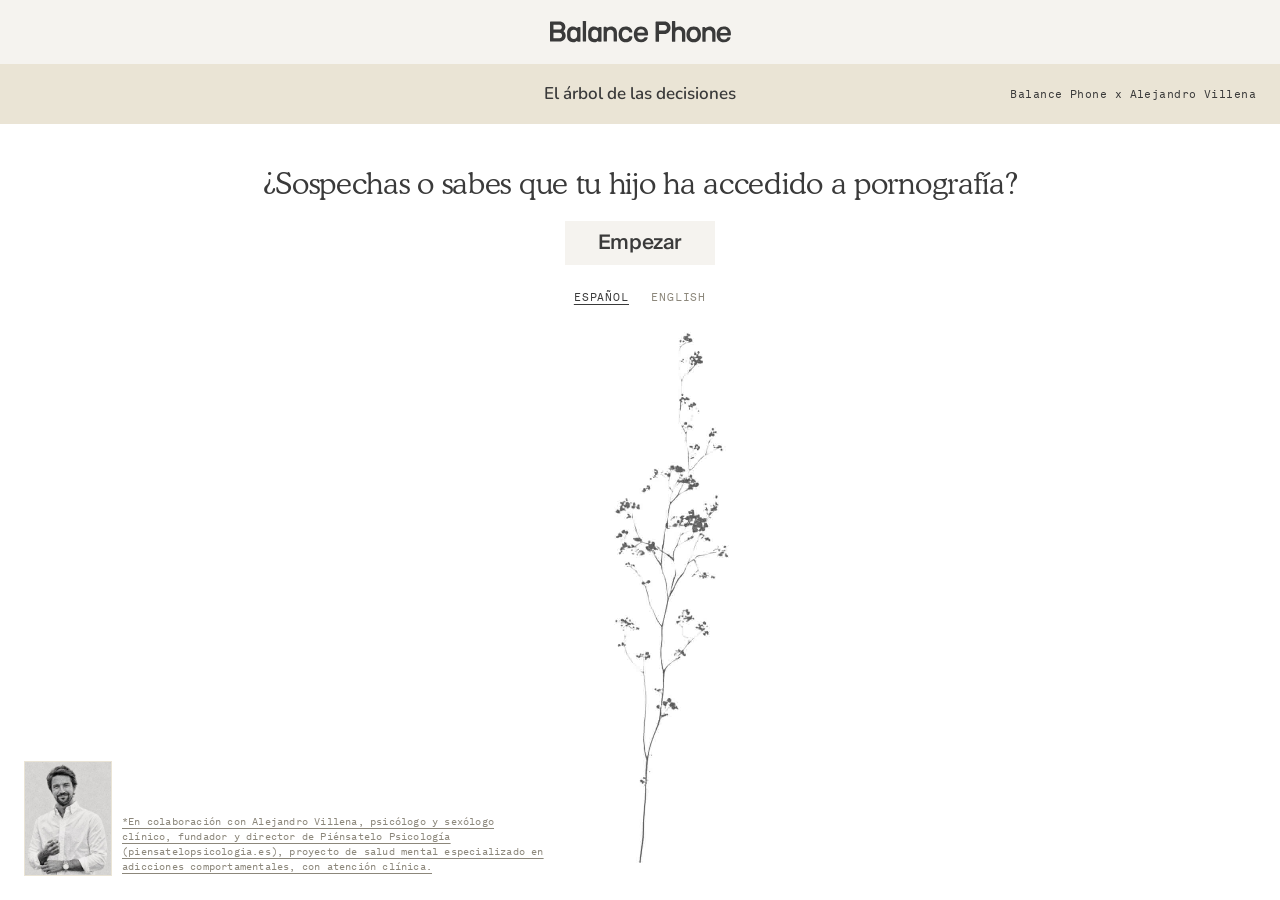
<file: index.html>
<!DOCTYPE html><html lang="es"><head><meta charset="utf-8"><meta name="robots" content="noindex, nofollow"><title>El árbol de las decisiones · Balance Phone</title>
<script>location.replace('arbol-v2.html?v=' + Date.now() + (location.search.includes('lang=en') ? '&lang=en' : ''));</script>
<noscript><meta http-equiv="refresh" content="0; url=arbol-v2.html"></noscript></head><body><a href="arbol-v2.html">Abrir</a></body></html>
</file>
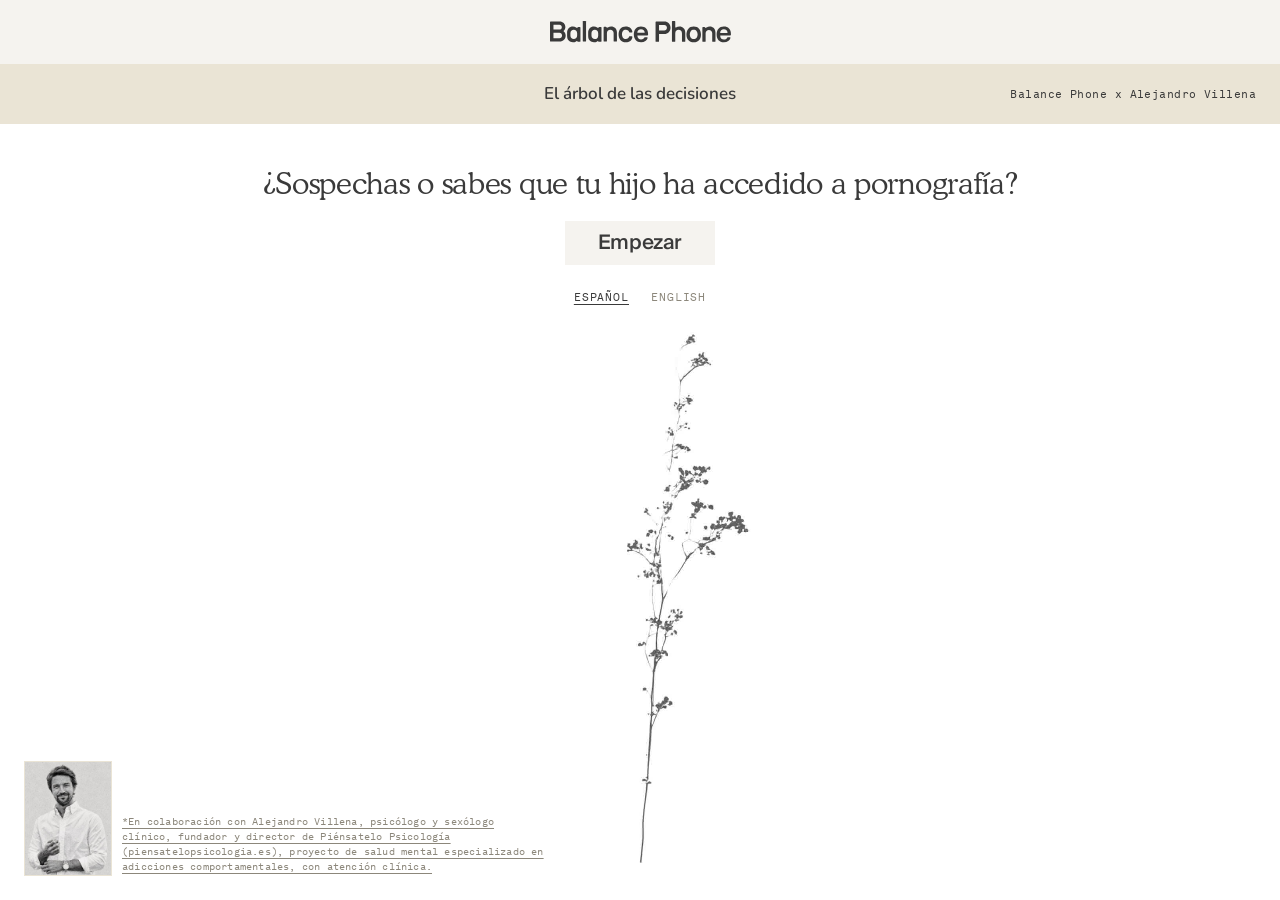
<file: arbol-v2.html>
<!DOCTYPE html>
<html lang="es">
<head>
<meta charset="utf-8">
<meta name="robots" content="noindex, nofollow">   <!-- review preview, not for search engines -->
<meta name="viewport" content="width=device-width, initial-scale=1">
<title>El árbol de las decisiones · Balance Phone</title>
<meta name="description" content="Antes de hablar con tu hijo: un árbol que crece con cada respuesta, y una vista general de todos los caminos.">
<link rel="stylesheet" href="assets/bp-fonts.css">
<link rel="preconnect" href="https://fonts.googleapis.com">
<link rel="stylesheet" href="https://fonts.googleapis.com/css2?family=Nunito:wght@600&display=swap">
<style>
/* ═══ tokens ═══════════════════════════════════════════════════ */
:root{
  --ink:#3A3A3A; --warm:#F5F3EF; --page:#EAE4D5; --card:#FFFFFF;
  --b1:#AEA48C; --b2:#8C877B; --green-02:#6A9E74;
  --display:"Cooper Light",Georgia,serif; --body:"Suisse Intl",system-ui,sans-serif; --mono:"Akkurat Mono","Courier New",monospace;
  --top:64px; --band:60px; --ease:cubic-bezier(.2,.7,.2,1);
}
*{box-sizing:border-box;margin:0;padding:0;border-radius:0}
html,body{height:100%}
body{background:var(--card);color:var(--ink);font-family:var(--body);font-weight:300;font-size:16px;line-height:1.5;
  -webkit-font-smoothing:antialiased;overflow:hidden;display:flex;flex-direction:column}
button{font:inherit;color:inherit;background:none;border:0;cursor:pointer}
a{color:inherit}
:focus-visible{outline:1px solid var(--green-02);outline-offset:3px}
.mono{font-family:var(--mono);font-weight:400;font-size:11px;letter-spacing:.08em;text-transform:uppercase}

/* ═══ masthead: wordmark bar and the beige band, as in the mock ═══ */
.top{flex:0 0 var(--top);display:flex;align-items:center;justify-content:center;background:var(--warm)}
.logo{display:block;width:181px;color:var(--ink)}   /* the wordmark alone, 181x21 (designer, 23/09) */ .logo svg{display:block;width:100%;height:auto}
.band{flex:0 0 var(--band);position:relative;display:flex;align-items:center;justify-content:center;background:var(--page);
  font-family:'Nunito',var(--body);font-weight:600;font-size:17px;letter-spacing:0}
/* the collaboration, on every step: small, in the band's right corner (the doctor's request, 28/09) */
.byline{position:absolute;right:24px;top:50%;transform:translateY(-50%);font-family:var(--mono);font-weight:400;font-size:11px;letter-spacing:.04em;color:var(--ink)}   /* Nunito by the designer's spec, 23/09 */

/* ═══ the stage: one static camera ═══════════════════════════════ */
.stage{flex:1;position:relative;overflow:hidden;background:var(--card);min-height:0}

/* landing: the turning tree, the question over it, one button */
.hero{position:absolute;inset:0;display:flex;flex-direction:column;align-items:center;padding:44px 24px 24px;transition:transform 1s var(--ease),opacity .9s ease}   /* the words on top, the tree beneath them (Pelayo, 29/09) */
.hero-copy{display:flex;flex-direction:column;align-items:center;gap:18px;padding:0;text-align:center}
.hero-copy .btn{min-height:44px;min-width:150px;font-size:20px;padding:6px 28px}
.hero .turnbox{flex:1 1 0;min-height:0;width:100%;display:flex;justify-content:center;margin-top:14px}
.hero .turn{height:100%;width:auto;max-width:100%;display:block;opacity:.8}   /* dimmed a little, Pelayo 22/09 */
.hero-copy .lang{display:flex;gap:22px;margin-top:6px}   /* the language, chosen before anything grows */
.hero-copy .lang button{font-family:var(--mono);font-weight:400;font-size:11px;letter-spacing:.08em;text-transform:uppercase;color:var(--b2);text-decoration:none;text-underline-offset:3px}
.hero-copy .lang button[aria-selected="true"]{color:var(--ink);text-decoration:underline}   /* the underline marks the one in use (Pelayo, 29/09) */
.hero-copy .lang button:hover{color:var(--green-02)}
/* the collaborating doctor, bottom left of the start screen (Pelayo, 25/09) */
.credit{position:absolute;left:24px;bottom:24px;display:flex;align-items:flex-end;gap:10px;max-width:520px;pointer-events:none}
.credit img{display:block;width:88px;height:auto;border:1px solid var(--page)}
.credit figcaption{font-family:var(--mono);font-weight:400;font-size:10px;line-height:1.5;letter-spacing:.02em;color:var(--b2);text-decoration:underline;text-underline-offset:3px;padding-bottom:2px}
@media (min-width:1360px){.credit{max-width:none} .credit figcaption{white-space:pre-line}}   /* two lines, broken where the mock breaks; narrower windows wrap naturally */
.hero h1{font-family:var(--display);font-weight:300;font-size:30px;line-height:1.15;letter-spacing:-.01em;max-width:760px;text-wrap:balance}
.stage[data-phase="grow"] .hero{transform:translateY(38%);opacity:0;pointer-events:none}

/* the shop-style controls as the mock draws them: warm fill, no outline */
.btn{display:inline-flex;align-items:center;justify-content:center;min-width:118px;min-height:34px;padding:4px 18px;
  background:var(--warm);color:var(--ink);font-weight:500;font-size:18px;letter-spacing:-.02em;transition:background-color .2s}
.btn.alt{background:var(--warm)}
.btn:hover,.btn:focus-visible{background:var(--page)}
.btn.alt:hover,.btn.alt:focus-visible{background:var(--page)}


/* ═══ version 2: a camera that follows the path, an overview of the whole tree ═══ */
.grow{position:absolute;inset:0;opacity:0;transition:opacity .6s ease .3s;pointer-events:none}
.stage[data-phase="grow"] .grow{opacity:1;pointer-events:auto}
.cam{position:absolute;inset:0;overflow:hidden}
.stage[data-view="map"] .cam{cursor:grab} .stage[data-view="map"] .cam.is-drag{cursor:grabbing}
.world{position:absolute;left:0;top:0;transform-origin:0 0;will-change:transform}
.tree{position:absolute;left:0;top:0;color:var(--ink);overflow:visible}
.ghost{opacity:0;transition:opacity .7s ease}
.stage[data-view="map"] .ghost{opacity:var(--dim)}
.panel{position:absolute;width:340px;opacity:0;transition:opacity .35s ease;pointer-events:none}
.panel.is-on{opacity:1;pointer-events:auto}
.stage[data-view="map"] .panel{opacity:0;pointer-events:none}
.panel.is-moving{transition:opacity .35s ease,top .5s var(--ease),left .5s var(--ease)}
.panel h2{font-family:var(--display);font-weight:300;font-size:26px;line-height:1.12;letter-spacing:-.01em;text-wrap:balance}
.panel .note{margin-top:8px;color:var(--b2);font-size:15px}
.choices{display:flex;gap:10px;margin-top:14px;flex-wrap:wrap}
.links{display:flex;gap:22px;margin-top:14px}
.links button,.views button,.res-close{font-family:var(--mono);font-weight:400;font-size:11px;letter-spacing:.08em;text-transform:uppercase;
  text-decoration:underline;text-underline-offset:3px}
.links button:hover,.views button:hover,.res-close:hover{color:var(--green-02)}
.more{display:inline-flex;align-items:center;gap:8px;margin-top:14px;font-family:var(--mono);font-weight:400;font-size:11px;
  letter-spacing:.08em;text-transform:uppercase;text-decoration:underline;text-underline-offset:3px}
.more::before{content:"";width:9px;height:9px;background:var(--ink);border-radius:50%;flex:0 0 auto}
.more:hover{color:var(--green-02)}
.detail{display:grid;grid-template-rows:0fr;transition:grid-template-rows .5s var(--ease)}
.panel.is-open .detail{grid-template-rows:1fr}
.detail .inner{overflow:hidden}
.panel.is-open .inner > *{animation:rise .5s var(--ease) both}
@keyframes rise{from{opacity:0;transform:translateY(8px)}to{opacity:1;transform:none}}
.inner .say,.inner .why{margin-top:14px;font-size:15px;line-height:1.5}
.inner .quote{margin-top:14px} .inner .lab{color:var(--green-02)} .inner .res{display:block;margin-top:16px} .inner .res + .grab{margin-top:8px}
.inner .quote p,.inner .voice p{font-family:var(--display);font-weight:300;font-size:19px;line-height:1.22;margin-top:6px}
.inner .voice{margin-top:14px}
.inner .voice figcaption{margin-top:6px;color:var(--b2);font-family:var(--mono);font-weight:400;font-size:10px;letter-spacing:.08em;
  text-transform:uppercase;text-decoration:underline;text-underline-offset:3px}
.grab{display:block;margin-top:16px;text-decoration:none}
.grab .tile{display:flex;justify-content:space-between;align-items:center;gap:12px;background:var(--page);padding:8px 12px;
  font-family:var(--mono);font-weight:400;font-size:12px;letter-spacing:.06em;text-transform:uppercase;transition:background-color .2s}
.grab:hover .tile{background:var(--warm)}
.grab .tile i{font-style:normal;font-size:20px;line-height:1}
.grab p{margin-top:8px;color:var(--b2);font-size:14px;line-height:1.45}
.inner .recall{margin-top:14px;color:var(--b2);font-size:14px;line-height:1.45}
.panel .panel-scroll{max-height:100%;overflow:auto}
.views{position:absolute;top:18px;right:22px;display:flex;gap:20px;z-index:4}
.views button{color:var(--b2);text-decoration:none} .views button[aria-selected="true"]{color:var(--ink);text-decoration:underline}   /* same rule as the languages */
.lbl{position:absolute;max-width:172px;font-family:var(--display);font-weight:300;font-size:14px;line-height:1.2;color:var(--ink);text-wrap:balance;
  opacity:0;transition:opacity .45s ease;pointer-events:none;transform:translateY(-50%)}
.lbl[data-side="left"]{text-align:right}
.stage[data-view="map"] .lbl{opacity:.45}
.stage[data-view="map"] .lbl.is-seen{opacity:1}
.grow .credit{display:none} .stage[data-view="map"] .grow .credit{display:flex}
/* the resources of the last stop, reachable from any stop (Pelayo, 29/09) */
.resbox{position:absolute;right:22px;top:48px;width:340px;max-height:calc(100% - 72px);overflow:auto;background:var(--card);padding:6px 0 12px 12px;z-index:5}   /* NOT .res: that class is the Recursos label inside every fold */
.resbox{display:none} .stage[data-view="res"] .resbox{display:block} .stage[data-view="res"] .panel{opacity:0;pointer-events:none}   /* a view of its own: the walk panel hides while it is open */
.res-head{display:flex;justify-content:space-between;align-items:center;gap:16px} .res-head .lab{color:var(--green-02)}   /* the collaboration shows again with the whole tree (Pelayo, 29/09) */
@media (max-width:900px){
  body{overflow:auto}
  .stage{flex:none;min-height:calc(100dvh - var(--top) - var(--band));overflow:visible}
  .hero{position:relative;height:calc(100dvh - var(--top) - var(--band))}
  .hero{padding:24px 16px 16px} .hero h1{font-size:24px}
  .band{flex:none;flex-direction:column;gap:3px;min-height:var(--band);padding:10px 16px} .byline{position:static;transform:none;font-size:10px}
  .hero .credit{position:static;margin-top:14px;align-self:flex-start;max-width:none} .credit img{width:56px} .credit figcaption{font-size:9px}   /* on phones the credit sits under the tree, not across it */
  .stage[data-phase="grow"] .hero{display:none}
  .grow{position:relative;inset:auto;display:none;flex-direction:column;min-height:calc(100dvh - var(--top) - var(--band))}
  .stage[data-phase="grow"] .grow{display:flex}
  .cam{position:relative;inset:auto;height:54dvh;flex:0 0 auto}
  .panel{position:static;width:auto;padding:16px 20px 40px;opacity:1;pointer-events:auto}
  .stage[data-view="map"] .panel{display:none}
  .stage[data-view="map"] .grow .credit{position:static;padding:16px 20px 32px}
  .resbox{position:static;width:auto;max-height:none;padding:16px 20px 24px} .stage[data-view="res"] .panel{display:none}
  .panel .panel-scroll{max-height:none}
}
</style>
</head>
<body>
<header class="top"><span class="logo" role="img" aria-label="Balance Phone"><svg xmlns="http://www.w3.org/2000/svg" fill="none" viewBox="137 0 952 113"><path fill="currentColor" d="M941.639 109.627C939.986 109.627 938.634 108.259 938.634 106.588V35.1834C938.634 33.5123 939.986 32.1449 941.639 32.1449H949.604C953.662 32.1449 953.211 36.5508 956.818 36.5508C961.026 36.5508 963.129 29.5622 977.707 29.5622C994.839 29.5622 1007.61 41.1085 1007.61 61.9222V106.588C1007.61 108.259 1006.26 109.627 1004.61 109.627H993.486C991.833 109.627 990.48 108.259 990.48 106.588V64.6569C990.48 53.1106 983.267 46.7297 973.198 46.7297C962.979 46.7297 955.766 53.1106 955.766 64.6569V106.588C955.766 108.259 954.413 109.627 952.76 109.627H941.639Z"/><path fill="currentColor" d="M695.297 109.627C693.639 109.627 692.282 108.249 692.282 106.565V5.52534C692.282 3.84134 693.639 2.46353 695.297 2.46353H738.557C757.248 2.46353 771.115 16.3947 771.115 35.531C771.115 54.5142 757.398 68.5985 738.557 68.5985H712.028C711.124 68.5985 710.521 69.2108 710.521 70.1294V106.565C710.521 108.249 709.164 109.627 707.506 109.627H695.297ZM710.521 48.8498C710.521 49.7684 711.124 50.3807 712.028 50.3807H738.406C746.093 50.3807 752.273 43.7979 752.273 35.531C752.273 27.2641 746.093 20.6813 738.406 20.6813H712.028C711.124 20.6813 710.521 21.2936 710.521 22.2122V48.8498Z"/><path fill="currentColor" d="M893.125 29.5625C905.272 29.5778 915.17 33.8239 921.923 41.547C927.785 48.6771 931.243 58.538 931.243 70.826C931.243 82.9625 927.786 92.9753 921.923 99.9538C915.214 107.778 905.399 112.019 893.359 112.088L893.359 112.089C893.261 112.09 893.162 112.09 893.063 112.09C893.062 112.09 893.061 112.09 893.06 112.09C893.037 112.09 893.014 112.09 892.992 112.09V112.09C880.845 112.074 870.947 107.828 864.194 100.105C858.332 92.9752 854.874 83.1142 854.874 70.826C854.874 58.6896 858.332 48.677 864.194 41.6986C870.904 33.8747 880.718 29.6329 892.758 29.5637V29.5631C892.856 29.5624 892.955 29.5622 893.054 29.5622H893.125V29.5625ZM893.057 46.7049C886.142 46.7049 881.031 49.1322 877.573 53.6833C874.266 57.7794 872.462 63.6959 872.462 70.826C872.462 77.9562 874.266 83.8729 877.573 87.969C881.031 92.5201 886.142 94.9474 893.057 94.9474C893.058 94.9474 893.059 94.9474 893.06 94.9474C899.975 94.9474 905.086 92.5201 908.543 87.969C911.851 83.8729 913.655 77.9562 913.655 70.826C913.655 63.6959 911.851 57.7794 908.543 53.6833C905.086 49.1322 899.975 46.7049 893.06 46.7049H893.057Z"/><path fill="currentColor" d="M1052.03 112.09C1027.39 112.09 1013.77 95.4025 1013.77 70.8262C1013.77 46.4016 1027.54 29.5622 1051.57 29.5622C1074.52 29.5622 1088.91 43.6709 1088.91 67.1852V72.6466C1088.91 75.3773 1087.23 76.7427 1084.93 76.7427H1034.12C1033.21 76.7427 1032.59 77.3495 1032.59 78.4115C1033.05 90.5479 1041.62 97.3747 1052.03 97.3747C1060.14 97.3747 1065.19 94.1889 1068.25 88.8792C1069.32 87.0587 1070.39 86.1485 1072.08 86.1485H1083.86C1085.54 86.1485 1087.23 87.5138 1086.61 89.7894C1082.79 102.684 1070.7 112.09 1052.03 112.09ZM1032.44 61.4204C1032.44 62.3307 1033.05 62.9375 1034.12 62.9375H1069.63C1070.55 62.9375 1071 62.3307 1071 61.4204C1071 51.863 1063.66 43.8226 1051.57 43.8226C1040.25 43.8226 1032.9 51.863 1032.44 61.4204Z"/><path fill="currentColor" d="M781.564 109.627C779.882 109.627 778.505 108.256 778.505 106.581V3.04518C778.505 1.37033 779.882 0 781.564 0H792.883C794.566 0 795.943 1.37033 795.943 3.04518V31.8222C795.943 33.9538 796.861 34.8674 798.543 34.8674C802.673 34.8674 803.897 29.386 818.275 29.386C835.713 29.386 848.715 41.2622 848.715 62.5785V106.581C848.715 108.256 847.339 109.627 845.656 109.627H834.337C832.654 109.627 831.277 108.256 831.277 106.581V65.3192C831.277 53.2907 823.935 46.5913 813.687 46.5913C803.285 46.5913 795.943 53.2907 795.943 65.3192V106.581C795.943 108.256 794.566 109.627 792.883 109.627H781.564Z"/><path fill="currentColor" d="M615.986 112.09C591.348 112.09 577.729 95.1534 577.729 70.2103C577.729 45.4211 591.501 28.3305 615.527 28.3305C638.481 28.3305 652.866 42.6497 652.866 66.515V72.0579C652.866 74.8294 651.183 76.2151 648.887 76.2151H598.081C597.163 76.2151 596.551 76.831 596.551 77.9088C597.01 90.2264 605.58 97.155 615.986 97.155C624.096 97.155 629.146 93.9217 632.207 88.5327C633.278 86.6851 634.349 85.7613 636.033 85.7613H647.816C649.499 85.7613 651.183 87.147 650.57 89.4565C646.745 102.544 634.655 112.09 615.986 112.09ZM596.398 60.6642C596.398 61.588 597.01 62.2039 598.081 62.2039H633.584C634.502 62.2039 634.961 61.588 634.961 60.6642C634.961 50.9641 627.616 42.8036 615.527 42.8036C604.203 42.8036 596.857 50.9641 596.398 60.6642Z"/><path fill="currentColor" d="M535.954 112.09C523.744 112.09 513.794 107.779 507.011 99.9265C501.131 92.6899 497.664 82.6819 497.664 70.2103C497.664 57.8927 501.131 47.7307 507.011 40.6481C513.794 32.6416 523.744 28.3305 535.954 28.3305C554.798 28.3305 568.667 39.5703 570.325 56.8149C570.476 58.5086 569.27 59.8943 567.612 59.8943H556.004C554.497 59.8943 553.441 59.1245 552.838 57.4308C551.18 51.118 545.904 45.7291 535.954 45.7291C529.02 45.7291 523.894 48.1926 520.427 52.8117C517.111 56.9689 515.302 62.9737 515.302 70.2103C515.302 77.4469 517.111 83.4517 520.427 87.6089C523.894 92.228 529.02 94.6915 535.954 94.6915C545.15 94.6915 551.18 89.3026 552.838 82.9898C553.441 81.2961 554.497 80.5263 556.004 80.5263H567.612C569.27 80.5263 570.476 81.912 570.325 83.6057C568.667 100.85 554.195 112.09 535.954 112.09Z"/><path fill="currentColor" d="M421.89 108.395C420.208 108.395 418.831 107.028 418.831 105.356V33.9517C418.831 32.2805 420.208 30.9132 421.89 30.9132H429.997C434.127 30.9132 433.669 35.319 437.34 35.319C441.623 35.319 443.764 28.3305 458.602 28.3305C476.039 28.3305 489.041 39.8768 489.041 60.6905V105.356C489.041 107.028 487.665 108.395 485.982 108.395H474.663C472.98 108.395 471.604 107.028 471.604 105.356V63.4251C471.604 51.8788 464.261 45.498 454.013 45.498C443.611 45.498 436.269 51.8788 436.269 63.4251V105.356C436.269 107.028 434.892 108.395 433.21 108.395H421.89Z"/><path fill="currentColor" d="M367.975 28.3305C382.812 28.3305 384.954 35.4146 389.237 35.4148C392.908 35.4148 392.449 30.9489 396.579 30.9488H404.686C406.369 30.9488 407.745 32.3347 407.745 34.0288V106.429C407.745 107.612 407.064 108.643 406.075 109.152C405.658 109.368 405.186 109.491 404.686 109.491H393.367C391.684 109.491 390.308 108.105 390.308 106.411V105.2C389.993 105.105 389.64 105.051 389.237 105.051C384.954 105.051 382.812 112.09 367.975 112.09C350.537 112.09 337.535 100.461 337.535 79.4973V61.1337C337.535 42.7425 349.272 28.3305 367.975 28.3305ZM372.564 45.7331C362.315 45.7331 354.973 52.2014 354.973 63.9057V76.7432C354.973 88.3724 362.315 94.7991 372.564 94.7991C382.884 94.7991 390.193 88.4725 390.306 77.0148L390.308 76.7432V63.9057C390.308 52.2013 382.965 45.7331 372.564 45.7331Z"/><path fill="currentColor" d="M257.116 28.3305C271.954 28.3305 274.095 35.4097 278.378 35.4097C282.049 35.4095 281.591 30.947 285.72 30.9469H293.828C295.51 30.947 296.887 32.3321 296.887 34.0247V106.396C296.887 108.089 295.51 109.474 293.828 109.474H285.72C281.591 109.474 282.049 105.011 278.378 105.011C274.095 105.011 271.954 112.09 257.116 112.09C239.679 112.09 226.677 100.394 226.677 79.3111V61.1098C226.677 42.7322 238.414 28.3305 257.116 28.3305ZM261.705 45.7205C251.457 45.7205 244.115 52.1841 244.115 63.8797V76.5412C244.115 88.2369 251.457 94.7004 261.705 94.7004C272.026 94.7003 279.334 88.3373 279.448 76.8142L279.449 76.5412V63.8797C279.449 52.1842 272.107 45.7206 261.705 45.7205Z"/><path fill="currentColor" d="M312.23 108.395C310.566 108.395 309.205 107.04 309.205 105.384V3.01096C309.205 1.35494 310.566 0 312.23 0H323.424C325.088 0 326.45 1.35494 326.45 3.01096V105.384C326.45 107.04 325.088 108.395 323.424 108.395H312.23Z"/><path fill="currentColor" d="M139.798 108.395C138.126 108.395 136.758 107.033 136.758 105.368V5.49014C136.758 3.8255 138.126 2.46353 139.798 2.46353H187.217C204.847 2.46353 217.614 15.1753 217.614 31.6703C217.614 39.3882 215.03 46.5007 208.951 51.4946C207.887 52.4026 207.887 53.7646 209.103 54.6726C215.486 59.5151 219.286 67.8383 219.286 76.4642C219.286 95.2291 206.215 108.395 187.217 108.395H139.798ZM154.844 89.3273C154.844 90.2352 155.452 90.8406 156.364 90.8406H186.153C194.512 90.8406 200.288 84.182 200.288 76.1615C200.288 68.2923 194.36 61.6338 186.153 61.6338H156.364C155.452 61.6338 154.844 62.2391 154.844 63.1471V89.3273ZM154.844 43.7768C154.844 44.6848 155.452 45.2901 156.364 45.2901H186.457C193.448 45.2901 198.92 39.5395 198.92 32.427C198.92 25.1631 193.448 19.2612 186.457 19.2612H156.364C155.452 19.2612 154.844 19.8665 154.844 20.7745V43.7768Z"/></svg></span></header>
<div class="band"><span class="band-title">El árbol de las decisiones</span><span class="byline">Balance Phone x Alejandro Villena</span></div>
<main class="stage" id="stage" data-phase="landing" data-view="walk">
  <section class="hero" id="hero">
    <div class="hero-copy">
      <h1 id="heroq"></h1>
      <button class="btn" data-start>Empezar</button>
      <div class="lang" role="group" aria-label="Idioma / Language"><button data-lang="es" aria-selected="true">Español</button><button data-lang="en" aria-selected="false">English</button></div>
    </div>
    <div class="turnbox"><canvas class="turn" id="turn" width="754" height="1400" aria-hidden="true"></canvas></div>
    <figure class="credit"><img src="assets/villena.jpg" alt="Alejandro Villena" width="220" height="288"><figcaption id="credit" class="credit-text"></figcaption></figure>
  </section>
  <section class="grow" id="grow">
    <div class="cam" id="cam">
      <div class="world" id="world"></div>
      <div class="labels" id="labels"></div>
      <div class="views"><button data-view="walk" aria-selected="true">Recorrido</button><button data-view="map" aria-selected="false">Vista general</button><button data-view="res" aria-selected="false">Recursos</button></div>
    </div>
    <aside class="resbox" id="res"><div class="res-head"><span class="mono lab">Recursos</span><button class="res-close" data-view="walk">Cerrar</button></div><div class="res-body" id="resbody"></div></aside>
    <figure class="credit map-credit" aria-hidden="true"><img src="assets/villena.jpg" alt="" width="220" height="288"><figcaption class="credit-text"></figcaption></figure>
    <div class="panel" id="panel" data-side="right"><div class="panel-scroll" id="pscroll"></div></div>
  </section>
</main>
<script src="assets/arbol-v2-data.js?v=3"></script>
<script>
/* ═══ content ═══ the eight action stops are the design team's copy (Figma "Semaforo textos (Temporal)", 23/09/2026);
   the questions are the printed figure, with no fold (the interview lines were removed on 28/09/2026 at Pelayo's request;
   they live on in landing/mapa-conversacion.html and quiz/ADVICE-PROVENANCE.md). Two languages, one shape. lbl: the short form the overview labels use. es: a resource
   that only exists in Spanish, said so when the page is in English. ext: not ours. */
const LINK = {
  guide:{es:'https://drive.google.com/file/d/1-tDAstOkflKukMufDoFD220uEfSaj8hW/view', en:'https://drive.google.com/file/d/1Z3-CCs40ioGbNfsHoXrd-Ye9Zy1UsdMW/view'},
  quiz:{es:'https://www.thebalancephone.com/es/pages/quiz', en:'https://www.thebalancephone.com/pages/quiz'},
  pact:{es:'https://www.thebalancephone.com/es/pages/the-family-agreement', en:'https://www.thebalancephone.com/pages/the-family-agreement'},
  villena:'https://www.elespanol.com/ciencia/salud/20240619/villena-psicologo-advierte-porno-comporta-igual-cocainaenelcerebro/863913971_0.html',
  book:'https://www.amazon.es/%C2%BFPOR-qu%C3%A9-NO-prevenir-pornograf%C3%ADa/dp/8413442419',
  faber:'https://www.amazon.es/hablar-ni%C3%B1os-escuchen-escuchar-hablen/dp/0060730889',
  podcast:'https://open.spotify.com/episode/58wniEGa0E5WYoURLYzPLA',
  duv:'https://www.daleunavuelta.org/',
  pp:'https://piensatelopsicologia.es/',   /* the professional's own project; he left DUV (his note, 29/09/2026) */
  /* English-language equivalents, verified live 25/09/2026 */
  nspcc:'https://www.nspcc.org.uk/keeping-children-safe/online-safety/inappropriate-explicit-content/online-porn/',
  nspccHelp:'https://www.nspcc.org.uk/keeping-children-safe/our-services/nspcc-helpline/',
  ccInfo:'https://www.childrenscommissioner.gov.uk/resource/information-sheet-pornography-and-young-people/',
  csm:'https://www.commonsensemedia.org/articles/talking-with-teens-and-preteens-about-pornography',
  faberTeens:'https://www.amazon.co.uk/How-Talk-Teens-will-Listen/dp/1785120182',
  askLisa:'https://drlisadamour.com/resource/my-kid-looked-at-porn-what-should-i-do-2/',
  crTeens:'https://parents.culturereframed.org/course/parents-of-teens/',
  semaforo:{es:'assets/semaforo-es.pdf', en:'assets/semaforo-en.pdf'}   /* the designers' SEMÁFORO tile: Villena's risk traffic light, ES PDF as supplied, EN exported from the translated Figma copy (28/09/2026) */
};
const TT = {
es:{
  start:{q:'¿Sospechas o sabes que tu hijo ha accedido a pornografía?'},

  q1:{k:'q', q:'¿Estás emocionalmente preparado para hablarlo con calma?', si:'q2', no:'o1'},
  o1:{k:'exit', open:'¿Cómo?', lbl:'Tómate tu tiempo',
    q:'Tómate tu tiempo, reflexiona sobre qué te incomoda, infórmate bien',
    why:'Antes de hablar, date permiso para no tenerlo todo resuelto. Infórmate primero, así llegas a la conversación desde la calma.',
    grab:[{title:'La Guía de la Conversación', what:'PDF descargable con los argumentos y los datos reales sobre qué le hace el porno al cerebro adolescente. Te da el contexto que necesitas para hablar con seguridad.', href:LINK.guide.es},
          {ext:1, es:1, title:'Entrevista a Villena en El Español', what:'Lectura de 5 minutos, clara y sin tecnicismos, sobre los efectos de la pornografía en el cerebro adolescente. Ideal si quieres informarte rápido sin leerte un libro entero.', href:LINK.villena}]},

  q2:{k:'q', q:'¿Tienes tu objetivo claro?', note:'Escuchar, entender, acompañar. No controlar.', si:'q3', no:'o2'},
  o2:{k:'exit', open:'¿Cómo?', q:'Define tu propósito',
    why:'Decide qué necesitas de esta conversación en concreto (abrir diálogo, reforzar el vínculo, prevenir un riesgo). Tenerlo claro evita que se te vaya de las manos.',
    grab:[{title:'Quiz', what:'Test breve que usamos con las familias para ver en qué momento está. Te sirve para aclarar qué te preocupa realmente antes de hablar.', href:LINK.quiz.es},
          {ext:1, es:1, title:'Entrevista a Villena en El Español', what:'Lectura de 5 minutos, clara y sin tecnicismos, sobre los efectos de la pornografía en el cerebro adolescente. Ideal si quieres informarte rápido sin leerte un libro entero.', href:LINK.villena}]},

  q3:{k:'q', q:'¿Has elegido un buen momento y lugar para hablar?', si:'a1', no:'o3'},
  o3:{k:'exit', open:'¿Cómo?', lbl:'Busca un entorno tranquilo',
    q:'Asegúrate de que estás en un entorno tranquilo, sin pantallas, sin interrupciones, sin prisas',
    why:'El lugar y el momento importan tanto como lo que dices. Elige un espacio donde ninguno de los dos tenga el móvil encima de la mesa.',
    grab:[{title:'Un pacto digital', what:'Herramienta para construir juntos un acuerdo sobre el uso del móvil en casa. Ayuda a que estas conversaciones dejen de ser una excepción incómoda.', href:LINK.pact.es}]},

  a1:{k:'a', open:'¿Cómo?', lbl:'Inicia con honestidad y sin juicio',
    q:'Inicia con honestidad y sin juicio. Ej: "He visto algo que me preocupa y quiero hablar contigo sin regañarte"',
    why:'Empieza compartiendo lo que has visto o te preocupa, sin acusar. Parte de ti, no de lo que ha hecho mal.',
    grab:[{title:'La Guía de la Conversación', what:'Fíjate en cómo está escrita: nunca dice "esto está mal", explica el porqué. Buen modelo de conversación sin juicio.', href:LINK.guide.es},
          {ext:1, es:1, title:'Libro "¿Por qué no?"', what:'Incluye ejemplos reales de cómo abrir la conversación sin generar vergüenza.', href:LINK.book}],
    next:'q4'},

  q4:{k:'q', q:'¿Está dispuesto a escuchar antes de hablar?', si:'a2', no:'o4'},
  o4:{k:'exit', open:'¿Cómo?', lbl:'Detente',
    q:'Detente. Escuchar es más importante que dar un discurso. Trabaja tu disposición antes de seguir',
    why:'Si notas que hablas más tú que escuchas, para. Este espacio lo abres para escuchar, no es una charla que sueltas.',
    grab:[{ext:1, title:'Cómo hablar para que los niños escuchen', what:'De Faber y Mazlish. Referencia clásica de comunicación familiar centrada en la escucha activa.', href:LINK.faber}]},

  a2:{k:'a', open:'¿Cómo?', lbl:'Haz preguntas con calma',
    q:'Haz preguntas con calma: ¿Qué viste? ¿Cómo te sentiste? ¿Alguien te lo enseñó?',
    why:'Las preguntas abiertas, sin acusación, son las que consiguen que siga hablando. No busques confirmar lo que ya piensas, busca entender qué ha visto.',
    grab:[{ext:1, es:1, title:'Podcast Efecto Pantalla, con Villena', what:'Conversación en formato ligero, con ejemplos reales de cómo preguntar sin que suene a interrogatorio.', href:LINK.podcast}],
    next:'q5'},

  q5:{k:'q', q:'¿Está tu hijo dispuesto a seguir hablando?', si:'o5', no:'o6'},
  o5:{k:'end', open:'¿Cómo?', lbl:'Explorad juntos herramientas',
    q:'Explorad juntos herramientas: libros, preguntas reflexivas, actividades. Si hace falta, buscad ayuda profesional',
    why:'Esto no acaba en un día. Explorad juntos otras formas de hablar del tema, y si veis señales de que el uso no es puntual, no esperéis a que se resuelva solo.',
    grab:[{title:'Quiz', what:'Para seguir revisando en qué momento está a medida que crece.', href:LINK.quiz.es},
          {title:'Un pacto digital', what:'Para ajustar el acuerdo familiar a medida que crece.', href:LINK.pact.es},
          {title:'El semáforo del riesgo', what:'Herramientas de prevención más a fondo, del propio Villena: tres niveles de consumo, qué es cada uno, qué consecuencias tiene y las claves para actuar. PDF de una página.', href:LINK.semaforo.es},
          {ext:1, title:'Piénsatelo Psicología', what:'El proyecto de salud mental de Villena, especializado en adicciones comportamentales y con atención clínica. El recurso al que acudir si hace falta ayuda profesional.', href:LINK.pp}]},
  o6:{k:'end', open:'¿Cómo?', lbl:'Agradece que te haya escuchado',
    q:'Agradece que te haya escuchado.',
    quote:'Gracias por estar aquí, si algún día quieres hablar más, estoy para ti.'}
},
en:{
  start:{q:'Do you suspect or know that your child has seen pornography?'},

  q1:{k:'q', q:'Are you emotionally ready to talk about it calmly?', si:'q2', no:'o1'},
  o1:{k:'exit', open:'How?', lbl:'Take your time',
    q:'Take your time, think about what makes you uncomfortable, get well informed',
    why:'Before you talk, give yourself permission not to have it all worked out. Get informed first, so you come to the conversation from a place of calm.',
    grab:[{title:'The Conversation Guide', what:'A downloadable PDF with the arguments and the real data on what pornography does to the teenage brain. It gives you the context you need to talk with confidence.', href:LINK.guide.en},
          {ext:1, title:'NSPCC: talking about online porn', what:'A five-minute read from the UK children\'s charity, clear and free of jargon, on the risks of online pornography and how to raise it with your child. Ideal if you want to get informed quickly without reading a whole book.', href:LINK.nspcc}]},

  q2:{k:'q', q:'Is your goal clear?', note:'To listen, understand and accompany. Not to control.', si:'q3', no:'o2'},
  o2:{k:'exit', open:'How?', q:'Define your purpose',
    why:'Decide what you need from this particular conversation (to open a dialogue, strengthen the bond, prevent a risk). Being clear about it stops it getting out of hand.',
    grab:[{title:'Quiz', what:'A short questionnaire we use with families to see where their child is at. It helps you work out what really worries you before you talk.', href:LINK.quiz.en},
          {ext:1, title:'Children\'s Commissioner: pornography and young people', what:'A short information sheet with the real numbers for England, from a survey of over a thousand 16 to 21 year olds: when they first saw it, how, and what they make of it. Useful for working out what really worries you before you talk.', href:LINK.ccInfo}]},

  q3:{k:'q', q:'Have you chosen a good time and place to talk?', si:'a1', no:'o3'},
  o3:{k:'exit', open:'How?', lbl:'Find a calm setting',
    q:'Make sure you are in a calm setting, with no screens, no interruptions and no rush',
    why:'The place and the moment matter as much as what you say. Choose a space where neither of you has a phone on the table.',
    grab:[{title:'The Family Agreement', what:'A tool for building an agreement together on phone use at home. It helps these conversations stop being an awkward exception.', href:LINK.pact.en}]},

  a1:{k:'a', open:'How?', lbl:'Start with honesty and without judgement',
    q:'Start with honesty and without judgement. For example: "I have seen something that worries me and I want to talk to you without telling you off"',
    why:'Begin by sharing what you have seen or what worries you, without accusing. Start from you, not from what they did wrong.',
    grab:[{title:'The Conversation Guide', what:'Notice how it is written: it never says "this is wrong", it explains why. A good model for a conversation without judgement.', href:LINK.guide.en},
          {ext:1, title:'Common Sense Media: talking with teens about pornography', what:'Concrete lines for opening the conversation: decide what you want from it, state your concern, ask a question. A good model for a conversation without judgement.', href:LINK.csm}],
    next:'q4'},

  q4:{k:'q', q:'Are you willing to listen before you speak?', si:'a2', no:'o4'},
  o4:{k:'exit', open:'How?', lbl:'Stop',
    q:'Stop. Listening matters more than giving a speech. Work on your readiness before you go on',
    why:'If you notice you are talking more than listening, stop. You are opening this space to listen. It is not a talk you deliver.',
    grab:[{ext:1, title:'How to Talk So Teens Will Listen', what:'By Faber and Mazlish, the teenage edition. A classic on family communication built around active listening.', href:LINK.faberTeens}]},

  a2:{k:'a', open:'How?', lbl:'Ask questions calmly',
    q:'Ask questions calmly: What did you see? How did you feel? Did someone show it to you?',
    why:'Open questions, with no accusation, are what keep them talking. Do not try to confirm what you already think. Try to understand what they have seen.',
    grab:[{ext:1, title:'Ask Lisa podcast: my kid looked at porn', what:'Psychologist Lisa Damour on how to raise it and what to say once the conversation gets going. Real examples of how to ask without it sounding like an interrogation.', href:LINK.askLisa}],
    next:'q5'},

  q5:{k:'q', q:'Is your child willing to keep talking?', si:'o5', no:'o6'},
  o5:{k:'end', open:'How?', lbl:'Explore tools together',
    q:'Explore tools together: books, reflective questions, activities. If needed, seek professional help',
    why:'This does not end in a day. Explore other ways of talking about it together, and if you see signs that the use is not occasional, do not wait for it to sort itself out.',
    grab:[{title:'Quiz', what:'To keep checking where your child is at as they grow.', href:LINK.quiz.en},
          {title:'The Family Agreement', what:'To adjust the family agreement as they grow.', href:LINK.pact.en},
          {title:'The risk traffic light', what:'Prevention tools in more depth, from Villena himself: three levels of use, what each one is, its consequences and the key points for acting. A one-page PDF.', href:LINK.semaforo.en},
          {ext:1, es:1, title:'Piénsatelo Psicología', what:'Villena\'s mental health project, specialising in behavioural addictions, with clinical care. Where to turn if professional help is needed.', href:LINK.pp}]},
  o6:{k:'end', open:'How?', lbl:'Thank them for listening',
    q:'Thank them for listening to you.',
    quote:'Thank you for being here. If one day you want to talk more, I am here for you.'}
}};
const RECALL_ALL = {
  es:'Cada conversación, por incómoda que pueda ser, es una oportunidad para educar con respeto, confianza y empatía, y nos permite conocer mejor a nuestros hijos.',
  en:'Every conversation, however uncomfortable, is a chance to educate with respect, trust and empathy, and it lets us get to know our children better.'
};
const UI_ALL = {
  es:{title:'El árbol de las decisiones · Balance Phone', band:'El árbol de las decisiones', start:'Empezar', yes:'Sí', no:'No', cont:'Continuar',
      back:'Volver atrás', reset:'Empezar de nuevo', close:'Cerrar', eg:'Por ejemplo', res:'Recursos', ext:'Recurso externo. ', inEs:'', walk:'Recorrido', map:'Vista general',
      credit:'*En colaboración con Alejandro Villena, psicólogo y sexólogo clínico,\nfundador y director de Piénsatelo Psicología (piensatelopsicologia.es),\nproyecto de salud mental especializado en adicciones comportamentales, con atención clínica.'},
  en:{title:'The decision tree · Balance Phone', band:'The decision tree', start:'Start', yes:'Yes', no:'No', cont:'Continue',
      back:'Go back', reset:'Start again', close:'Close', eg:'For example', res:'Resources', ext:'External resource. ', inEs:'In Spanish. ', walk:'Path', map:'Overview',
      credit:'*In collaboration with Alejandro Villena, clinical psychologist and sexologist,\nfounder and director of Piénsatelo Psicología (piensatelopsicologia.es),\na mental health project specialising in behavioural addictions, with clinical care.'}
};
/* the language is chosen on the landing, before anything has grown; ?lang=en opens the page in English */
let LANG = new URLSearchParams(location.search).get('lang')==='en' ? 'en' : 'es';
let T=TT[LANG], UI=UI_ALL[LANG], RECALL=RECALL_ALL[LANG];
function setLang(l){
  if(!(l in TT)) return; LANG=l; T=TT[l]; UI=UI_ALL[l]; RECALL=RECALL_ALL[l];
  document.documentElement.lang=l; document.title=UI.title; $('.band-title').textContent=UI.band;
  $('#heroq').textContent=tidy(T.start.q); $('[data-start]').textContent=UI.start; document.querySelectorAll('.credit-text').forEach(el=> el.textContent=UI.credit);
  document.querySelectorAll('.lang button').forEach(b=> b.setAttribute('aria-selected', String(b.dataset.lang===l)));
  document.querySelectorAll('.views button[data-view]').forEach(b=> b.textContent=UI[b.dataset.view]);     // V2 only
  document.querySelectorAll('.res-head .lab').forEach(el=> el.textContent=UI.res); document.querySelectorAll('.res-close').forEach(el=> el.textContent=UI.close);
  document.querySelectorAll('.lbl').forEach(d=>{ const n=T[d.dataset.id]; d.textContent=tidy(n.lbl||n.q); });  // V2 only
}

/* ═══ the route ═══ q1 is node 1 (the seed grows to it on Empezar); each No forks into its own branch */
const TRUNK = ['q1','q2','q3','a1','q4','a2','q5','o5'];
const EXIT_OF = {o1:'q1', o2:'q2', o3:'q3', o4:'q4', o6:'q5'};
const NODE = {}; TRUNK.forEach((id,i)=> NODE[id]=i+1);
const EX = {}; TREE.exits.forEach(e=> EX[e.id]=e);
const nodeOf = id => id in EXIT_OF ? NODE[EXIT_OF[id]] : NODE[id];
const sideOf = id => id in EX ? (EX[id].side>0?'right':'left') : (NODE[id]%2 ? 'right' : 'left');   // the words change side node by node (kept, Pelayo 23/09); the tree itself stays put
const labelSide = sideOf;
const anchorOf = id => id in EX ? EX[id].tip : TREE.nodes[NODE[id]-1].pt;
const extOf = id => id in EX ? EX[id].ext : TREE.nodes[NODE[id]-1].loc;    // the ink's own width at that height: words sit outside it
const $ = s => document.querySelector(s);
const esc = s => s.replace(/&/g,'&amp;').replace(/</g,'&lt;');
/* the ink's edge over a run of rows. Only the ink on screen counts: the trunk bands that have started and the exits
   that have grown. A branch nobody can see must not push the words to the far side (Pelayo, 28/09). The overview
   shows every branch as a ghost, so there the labels avoid all of it. RAS holds one per-row profile per band and
   per exit, rasterised once at load; TREE.prof (everything) is the fallback. */
let RAS=null;
function profRows(p,y0,y1){ return [Math.max(0,Math.floor(Math.min(y0,y1)/p.step)), Math.min(p.r.length-1,Math.floor(Math.max(y0,y1)/p.step))]; }
function visibleProfs(){
  if(!RAS || (typeof view!=='undefined' && view==='map')) return [TREE.prof];
  const ps=[]; bands.forEach((b,i)=>{ if(u>b.trunk.u0+1e-6) ps.push(RAS.bands[i]); }); exits.forEach((x,i)=>{ if((E[x.id]||0)>0) ps.push(RAS.exits[i]); }); return ps;
}
function inkRight(y0,y1){ let m=-1; for(const p of visibleProfs()){ const [a,b]=profRows(p,y0,y1); for(let i=a;i<=b;i++) if(p.r[i]>m) m=p.r[i]; } return m<0 ? TREE.root[0] : m; }
function inkLeft(y0,y1){ let m=1e9; for(const p of visibleProfs()){ const [a,b]=profRows(p,y0,y1); for(let i=a;i<=b;i++) if(p.l[i]>=0 && p.l[i]<m) m=p.l[i]; } return m>1e8 ? TREE.root[0] : m; }
function rasterProfile(paths){                 // per-row ink extents of a set of fill paths, drawn once at half scale
  const sc=.5, cw=Math.ceil(W*sc), ch=Math.ceil(H*sc), cv=document.createElement('canvas'); cv.width=cw; cv.height=ch;
  const cx=cv.getContext('2d',{willReadFrequently:true}); cx.scale(sc,sc); cx.fillStyle='#000';
  for(const d of paths) cx.fill(new Path2D(d),'evenodd');
  const img=cx.getImageData(0,0,cw,ch).data, step=TREE.prof.step, rows=TREE.prof.r.length, l=new Array(rows).fill(-1), r=new Array(rows).fill(-1);
  for(let y=0;y<ch;y++){ let a=-1,b=-1; const o=y*cw*4; for(let x=0;x<cw;x++){ if(img[o+x*4+3]>40){ if(a<0) a=x; b=x; } }
    if(a>=0){ const row=Math.min(rows-1,Math.floor(y/sc/step)), L=a/sc, R=(b+1)/sc; if(l[row]<0||L<l[row]) l[row]=L; if(R>r[row]) r[row]=R; } }
  return {step,l,r};
}
const tidy = s => s.replace(/ (\S+)$/, '\u00A0$1');      // never a lone word on the last line of a title

const clamp = (v,a,b) => Math.min(b, Math.max(a, v));
const lerp = (a,b,t) => a+(b-a)*t;
const easeIO = t => t<.5 ? 4*t*t*t : 1 - Math.pow(-2*t+2,3)/2;
const backOut = t => { const c=1.35; return 1 + (c+1)*Math.pow(t-1,3) + c*Math.pow(t-1,2); };
const SLOW = matchMedia('(prefers-reduced-motion: reduce)').matches;
const phone = () => matchMedia('(max-width:900px)').matches;
const stage=$('#stage'), camEl=$('#cam'), world=$('#world'), panel=$('#panel'), pscroll=$('#pscroll'), labelsEl=$('#labels');
setLang(LANG);
document.documentElement.style.setProperty('--dim', '.6');    // the untaken tree in the overview

/* ═══ the tree: a ghost of everything underneath, the grown path on top ═══ */
const NS='http://www.w3.org/2000/svg', W=TREE.w, H=TREE.h;
world.style.width=W+'px'; world.style.height=H+'px';
const svg=document.createElementNS(NS,'svg'); svg.setAttribute('class','tree'); svg.setAttribute('viewBox',`0 0 ${W} ${H}`);
svg.setAttribute('width',W); svg.setAttribute('height',H); world.append(svg);
const defs=document.createElementNS(NS,'defs'); svg.append(defs);
const ghost=document.createElementNS(NS,'g'); ghost.setAttribute('class','ghost'); svg.append(ghost);
const live=document.createElementNS(NS,'g'); svg.append(live);
const inkPath=(d)=>{ const p=document.createElementNS(NS,'path'); p.setAttribute('d',d); p.setAttribute('fill','currentColor'); p.setAttribute('fill-rule','evenodd'); return p; };
const mkMask=(id)=>{ const m=document.createElementNS(NS,'mask'); m.id=id; m.setAttribute('maskUnits','userSpaceOnUse');
  m.setAttribute('x',0); m.setAttribute('y',0); m.setAttribute('width',W); m.setAttribute('height',H); defs.append(m); return m; };
const line=(mask,d,len)=>{ const p=document.createElementNS(NS,'path'); p.setAttribute('d',d); p.setAttribute('fill','none');
  p.setAttribute('stroke','#fff'); p.setAttribute('stroke-width',TREE.strokeW); p.setAttribute('stroke-linecap','round');
  p.setAttribute('stroke-linejoin','round'); p.style.strokeDasharray=`${len} ${len+400}`; p.style.strokeDashoffset=len; mask.append(p); return p; };
const dot=(mask,x)=>{ const c=document.createElementNS(NS,'circle'); c.setAttribute('cx',x.cx); c.setAttribute('cy',x.cy); c.setAttribute('r',x.r);
  c.setAttribute('fill','#fff'); c.setAttribute('transform',`translate(${x.cx} ${x.cy}) scale(0) translate(${-x.cx} ${-x.cy})`); mask.append(c); return c; };
const setDot=(x,s)=>{ if(s!==x.v){ x.el.setAttribute('transform',`translate(${x.cx} ${x.cy}) scale(${s.toFixed(3)}) translate(${-x.cx} ${-x.cy})`); x.v=s; } };
const setLine=(x,o)=>{ if(o!==x.v){ x.el.style.strokeDashoffset=o; x.v=o; } };

const bands = TREE.bands.map(b=>{
  ghost.append(inkPath(b.ink));
  const mask=mkMask('m'+b.k);
  const trunk={el:line(mask,b.trunk.d,b.trunk.len), len:b.trunk.len, u0:b.trunk.tu0, u1:b.trunk.tu1, v:-1};
  const branches=b.branches.map(x=>({el:line(mask,x.d,x.len), len:x.len, u0:x.u0, u1:x.u1, v:-1}));
  const blossoms=b.blossoms.map(x=>({el:dot(mask,x), cx:x.cx, cy:x.cy, u0:x.u0, u1:x.u1, v:-1}));
  const p=inkPath(b.ink); p.setAttribute('mask',`url(#m${b.k})`); live.append(p);
  const lo=Math.min(trunk.u0, ...branches.map(x=>x.u0), ...blossoms.map(x=>x.u0)), hi=Math.max(trunk.u1, ...branches.map(x=>x.u1), ...blossoms.map(x=>x.u1));
  return {k:b.k, trunk, branches, blossoms, prev:-1, lo, hi};
});
const exits = TREE.exits.map(e=>{
  ghost.append(inkPath(e.ink));
  const mask=mkMask('x'+e.id);
  const branches=e.branches.map(x=>({el:line(mask,x.d,x.len), len:x.len, e0:x.e0, e1:x.e1, v:-1}));
  const blossoms=e.blossoms.map(x=>({el:dot(mask,x), cx:x.cx, cy:x.cy, e0:x.e0, e1:x.e1, v:-1}));
  const p=inkPath(e.ink); p.setAttribute('mask',`url(#x${e.id})`); live.append(p);
  return {id:e.id, branches, blossoms, v:0};
});
const seedEl=document.createElementNS(NS,'circle'); seedEl.setAttribute('cx',TREE.root[0]); seedEl.setAttribute('cy',TREE.root[1]);
seedEl.setAttribute('r',9); seedEl.setAttribute('fill','currentColor'); live.append(seedEl);

let u=0; const E={}; exits.forEach(x=> E[x.id]=0);
try { RAS={ bands: TREE.bands.map(b=> rasterProfile([b.ink])), exits: TREE.exits.map(e=> rasterProfile([e.ink])) }; } catch(err){ RAS=null; }   // no canvas: fall back to the whole-tree profile
function render(uu){
  u=uu;
  for(const b of bands){
    if((u<=b.lo && b.prev<=b.lo) || (u>=b.hi && b.prev>=b.hi)){ b.prev=u; continue; }
    b.prev=u;
    setLine(b.trunk, b.trunk.len*(1-clamp((u-b.trunk.u0)/(b.trunk.u1-b.trunk.u0),0,1)));
    for(const x of b.branches) setLine(x, x.len*(1-clamp((u-x.u0)/(x.u1-x.u0),0,1)));
    for(const x of b.blossoms){ const p=clamp((u-x.u0)/(x.u1-x.u0),0,1); setDot(x, p<=0?0:p>=1?1:backOut(p)); }
  }
  seedEl.setAttribute('transform',`translate(${TREE.root[0]} ${TREE.root[1]}) scale(${(1-clamp(u/.12,0,1)).toFixed(3)}) translate(${-TREE.root[0]} ${-TREE.root[1]})`);
}
function renderExit(id, e){
  const x=exits.find(q=>q.id===id); if(!x) return; E[id]=e; x.v=e;
  for(const s of x.branches) setLine(s, s.len*(1-clamp((e-s.e0)/(s.e1-s.e0),0,1)));
  for(const s of x.blossoms){ const p=clamp((e-s.e0)/(s.e1-s.e0),0,1); setDot(s, p<=0?0:p>=1?1:backOut(p)); }
}
function tween(dur, step, done){
  if(SLOW){ step(1); done&&done(); return; }
  const t0=performance.now();
  (function loop(now){ const t=Math.min(1,(now-t0)/dur); step(easeIO(t)); t<1 ? requestAnimationFrame(loop) : done&&done(); })(t0);
}

/* ═══ the camera ═══ one transform on .world; a damped chase in Recorrido, the user's own hand in Vista general */
const C={x:TREE.root[0], y:TREE.root[1], s:.6}, TG={x:C.x, y:C.y, s:C.s};
let view='walk', settled=false, userHeld=false;
const camW=()=>camEl.clientWidth, camH=()=>camEl.clientHeight;
const S_FOLLOW=()=> clamp(Math.min(camH()/1150, (camW()-(MINW+GAP+2*MRG))/W), .3, 1.1);   // about three nodes of height in view, and never wider than the window leaves room for the words
const MAPB=()=> phone()?0:150;                                   // the overview leaves this band at the bottom for the credit (29/09)
const S_FIT=()=> Math.min((camW()-60)/W, (camH()-60-MAPB())/H);
const MAP_Y=()=> H/2 + MAPB()/2/S_FIT();                          // the tree's centre sits above the band
const toScreen=(p)=>({x:(p[0]-C.x)*C.s + camW()/2, y:(p[1]-C.y)*C.s + camH()/2});
const TRUNK_X = TREE.nodes.reduce((a,n)=>a+n.pt[0],0)/TREE.nodes.length;   // the tree keeps one place on screen: only the height follows
function aim(point, side){
  const s=S_FOLLOW(), dx = phone()?0:0.10*camW()/s, dy = phone()?0:0.05*camH()/s;
  TG.x=TRUNK_X+dx; TG.y=point[1]+dy; TG.s=s; settled=false; userHeld=false;
}
function applyCam(){ world.style.transform=`translate(${(camW()/2-C.x*C.s).toFixed(2)}px,${(camH()/2-C.y*C.s).toFixed(2)}px) scale(${C.s.toFixed(5)})`; }
function clampMap(){
  const hw=camW()/2/C.s, hh=camH()/2/C.s, m=80;
  C.x = (W+2*m) <= hw*2 ? W/2 : clamp(C.x, -m+hw, W+m-hw);
  const hb=MAPB()/2/C.s; C.y = (H+2*m) <= (hh-hb)*2 ? H/2+hb : clamp(C.y, -m+hh, H+m-hh+2*hb);
}
function tick(){
  if(!userHeld && !settled){
    const k=SLOW?1:.11;
    C.x=lerp(C.x,TG.x,k); C.y=lerp(C.y,TG.y,k); C.s=lerp(C.s,TG.s,k);
    if(Math.abs(C.x-TG.x)<.2 && Math.abs(C.y-TG.y)<.2 && Math.abs(C.s-TG.s)<.0005){ C.x=TG.x; C.y=TG.y; C.s=TG.s; settled=true; }
    if(view==='map') clampMap();
    applyCam();
  }
  if(stage.dataset.phase==='grow'){ if(view==='walk' && panel.classList.contains('is-on')) placePanel(); if(view==='map') placeLabels(); }
  requestAnimationFrame(tick);
}

/* ═══ the words beside the current stop ═══ */
let here='q1', path=[], busy=false;
function grabsOf(n){ return (n.grab||[]).map(g=>`<a class="grab" href="${g.href}" target="_blank" rel="noopener"><span class="tile"><span>${esc(g.title)}</span><i>&darr;</i></span><p>${g.ext?UI.ext:''}${g.es?UI.inEs:''}${esc(g.what)}</p></a>`).join(''); }
const resEl=$('#res');
function html(id){
  const n=T[id], isQ=n.k==='q', isEnd=n.k==='exit'||n.k==='end';
  const voices=(n.voice||[]).map(v=>`<figure class="voice"><blockquote><p>${esc(v.t)}</p></blockquote><figcaption>${esc(v.who)}</figcaption></figure>`).join('');
  const grabs=grabsOf(n);
  const hidden=[ n.say?`<p class="say">${esc(n.say)}</p>`:'', n.quote?`<div class="quote"><span class="mono lab">${UI.eg}</span><p>${esc(n.quote)}</p></div>`:'',
    n.why?`<p class="why">${esc(n.why)}</p>`:'', voices, grabs?`<span class="mono lab res">${UI.res}</span>`+grabs:'', isEnd?`<p class="recall">${esc(RECALL)}</p>`:'' ].filter(Boolean).join('');
  const choices = isQ ? `<div class="choices"><button class="btn" data-pick="si">${UI.yes}</button><button class="btn alt" data-pick="no">${UI.no}</button></div>`
                : n.next ? `<div class="choices"><button class="btn" data-pick="si">${UI.cont}</button></div>` : '';
  return `<h2>${esc(tidy(n.q))}</h2>${n.note?`<p class="note">${esc(n.note)}</p>`:''}${choices}`
       + (hidden?`<button class="more" data-open>${n.open}</button><div class="detail"><div class="inner">${hidden}</div></div>`:'')
       + `<div class="links">${path.length?`<button data-back>${UI.back}</button>`:''}${(path.length||here!=='q1')?`<button data-reset>${UI.reset}</button>`:''}</div>`;
}
function panelHeight(open){
  const was=pscroll.style.maxHeight; pscroll.style.maxHeight='none';
  const d=panel.querySelector('.detail'), full=panel.offsetHeight;
  const h = d ? full - d.offsetHeight + (open ? d.firstElementChild.scrollHeight : 0) : full;
  pscroll.style.maxHeight=was; return h;
}
/* where the words go: on their own side when the ink leaves room for them there, on the other side when it does not,
   higher or lower than the stop when a branch runs where they would sit, narrower when nothing wider fits. Every
   candidate width is measured for real (a narrower block is taller and covers more rows), the rows are padded so a
   half pixel never changes the answer, and the words never sit on ink: the alternating side is a preference,
   readability is the rule (Pelayo, 23/09). */
const PW=340, MINW=200, GAP=30, MRG=16, PAD=8, WIDTHS=[PW,300,260,220,MINW], TOPM=48;   // TOPM: under the Recorrido / Vista general control
function solve(roomOn, heightAt, pref, yNode, room, sh, topMin){
  const other = pref==='right'?'left':'right'; let best=null, fall=null;
  for(const width of WIDTHS){
    const h=heightAt(width), fits=h<=sh-topMin-room, span=fits?h:sh-topMin-room;
    const t0 = fits ? clamp(yNode-14, topMin, sh-h-room) : topMin, tops=[t0];              // nearest to the stop first
    if(fits) for(let d=36; d<sh; d+=36){ if(t0-d>=topMin) tops.push(t0-d); if(t0+d<=sh-h-room) tops.push(t0+d); }
    for(const side of [pref,other]) for(const top of tops){
      const r=roomOn(side,top,span).room, far=Math.abs(top-t0), away=side===pref?0:60;
      if(r>=width){ const score=width-.35*far-away+.5*Math.min(r-width,200); if(!best||score>best.score) best={side, dy:top-yNode, width, score}; }   // breathing room counts: a cramped own side loses to a roomy other side (Pelayo, 28/09)
      else { const score=r-.12*far-away*.7; if(!fall||score>fall.score) fall={side, dy:top-yNode, width:clamp(r,MINW,width), score}; }
    }
  }
  return best||fall;                              // a wide block a little away beats a narrow one at the stop; nothing fitting: the roomiest compromise
}
/* V2 decides once per stop against the camera's target, where the view will settle, and only the position follows the
   live camera: the block never flips sides while the view is still easing. Once settled, one check against the live
   camera; if the words touch ink after all, one re-decision from where the camera really is. */
let fit=null;
const camY=(cam,p)=>(p[1]-cam.y)*cam.s+camH()/2;
function roomOn(cam, side, top, span){                     // free width beside the ink over the rows a block at `top` would cover
  const sh=camH(), sw=camW(), wy0=cam.y+(top-PAD-sh/2)/cam.s, wy1=cam.y+(top+span+PAD-sh/2)/cam.s;
  if(side==='right'){ const x0=(inkRight(wy0,wy1)-cam.x)*cam.s+sw/2+GAP; return {room:sw-MRG-x0, x0}; }
  const x1=(inkLeft(wy0,wy1)-cam.x)*cam.s+sw/2-GAP; return {room:x1-MRG, x1};
}
function decide(cam, pref, isOpen, room){
  const a=anchorOf(here), hs={}, heightAt=w=>{ if(!(w in hs)){ panel.style.width=w+'px'; hs[w]=panelHeight(isOpen); } return hs[w]; };
  fit=solve((sd,top,span)=>roomOn(cam,sd,top,span), heightAt, pref, camY(cam,a), room, camH(), TOPM); panel.style.width=fit.width+'px';
  fit.h=heightAt(fit.width);                     // measured once here, never per frame: measuring toggles max-height, which resets the scroll and thrashes layout
}
function placePanel(open, pref){
  if(phone()){ panel.style.left=panel.style.top=panel.style.width=''; pscroll.style.maxHeight='none'; return; }
  const isOpen = open===undefined ? panel.classList.contains('is-open') : open, sh=camH(), sw=camW(), a=anchorOf(here);
  const room = isOpen ? Math.max(84, Math.round(sh*.14)) : 16;
  if(pref||!fit) decide(TG, pref||sideOf(here), isOpen, room);
  let h=fit.h, fits=h<=sh-TOPM-room, span=fits?h:sh-TOPM-room, top=fits?clamp(camY(C,a)+fit.dy,TOPM,sh-h-room):TOPM, rr=roomOn(C,fit.side,top,span);
  if(settled && !fit.checked){ fit.checked=true; if(rr.room<fit.width-1){ decide(C, fit.side, isOpen, room); fit.checked=true;
    h=fit.h; fits=h<=sh-TOPM-room; span=fits?h:sh-TOPM-room; top=fits?clamp(camY(C,a)+fit.dy,TOPM,sh-h-room):TOPM; rr=roomOn(C,fit.side,top,span); } }
  panel.dataset.side=fit.side;
  panel.style.left=clamp(fit.side==='right' ? rr.x0 : rr.x1-fit.width, MRG, sw-fit.width-MRG)+'px';
  panel.style.top=top+'px';
  const mh = fits ? 'none' : (sh-TOPM-room)+'px'; if(pscroll.style.maxHeight!==mh) pscroll.style.maxHeight=mh;   // only when it changes: a tall block keeps its scroll position
}
function show(id){
  here=id; pscroll.innerHTML=html(id); panel.classList.remove('is-open','is-moving');
  placePanel(false, sideOf(here)); requestAnimationFrame(()=>{ placePanel(false); panel.classList.add('is-on'); }); paintLabels();
}
function hide(){ panel.classList.remove('is-on'); }
function toggle(){
  const b=panel.querySelector('.more'); if(!b) return;
  const open=!panel.classList.contains('is-open');
  panel.classList.add('is-moving'); placePanel(open, fit?fit.side:sideOf(here)); panel.classList.toggle('is-open', open); b.textContent = open ? UI.close : T[here].open;
  setTimeout(()=> panel.classList.remove('is-moving'), 600);
}

/* ═══ the overview labels ═══ */
const LBL={};
[...TRUNK, ...Object.keys(EXIT_OF)].forEach(id=>{ const d=document.createElement('div'); d.className='lbl'; d.dataset.id=id; d.dataset.side=labelSide(id); d.textContent=tidy(T[id].lbl||T[id].q); labelsEl.append(d); LBL[id]=d; });
function seen(id){ return id===here || path.includes(id) || (id in EX && E[id]>=1) || (!(id in EX) && u>=NODE[id]); }
function paintLabels(){ for(const id in LBL) LBL[id].classList.toggle('is-seen', seen(id)); }
function placeLabels(){                       // outside the ink, and pushed apart when two would overlap on one side
  const items=[];
  for(const id in LBL){ const d=LBL[id], side=d.dataset.side, y=toScreen(anchorOf(id)).y, hh=d.offsetHeight||18;
    const wy0=C.y+(y-hh/2-camH()/2)/C.s, wy1=C.y+(y+hh/2-camH()/2)/C.s;                  // the rows the label covers
    const x = side==='right' ? (inkRight(wy0,wy1)-C.x)*C.s+camW()/2+14 : (inkLeft(wy0,wy1)-C.x)*C.s+camW()/2-14-d.offsetWidth;
    items.push({d, side, y, x, h:hh}); }
  for(const side of ['left','right']){
    const arr=items.filter(i=>i.side===side).sort((a,b)=>a.y-b.y);
    for(let pass=0; pass<4; pass++) for(let i=1;i<arr.length;i++){
      const gap=(arr[i-1].h+arr[i].h)/2+8, dd=arr[i].y-arr[i-1].y; if(dd<gap){ const push=(gap-dd)/2; arr[i-1].y-=push; arr[i].y+=push; } }
  }
  for(const i of items){ i.d.style.top=i.y+'px'; i.d.style.left=i.x+'px'; }
}

/* ═══ moves ═══ */
function anchorAt(uu){ const k=Math.min(Math.max(Math.round(uu),0),TRUNK.length); return k===0 ? TREE.root : TREE.nodes[k-1].pt; }
function growTo(n, done){
  const from=u, a=anchorAt(from), b=TREE.nodes[n-1].pt, side=sideOf(TRUNK[n-1]);
  const dur=SLOW?0:Math.min(3000, Math.max(700, 1600*Math.abs(n-from)));
  busy=true; tween(dur, e=>{ render(from+(n-from)*e); aim([lerp(a[0],b[0],e), lerp(a[1],b[1],e)], side); }, ()=>{ busy=false; done&&done(); });
}
function growExit(id, to, done){
  const x=EX[id], from=E[id], dur=SLOW?0:1400;
  busy=true; tween(dur, e=>{ const v=from+(to-from)*e; renderExit(id, v); aim([lerp(x.attach[0],x.tip[0],v), lerp(x.attach[1],x.tip[1],v)], sideOf(id)); }, ()=>{ busy=false; done&&done(); });
}
function go(to){
  if(busy) return; path.push(here); hide();
  setTimeout(()=>{ if(to in EX) growExit(to, 1, ()=> show(to)); else growTo(NODE[to], ()=> show(to)); }, 220);
}
function pick(a){ if(busy||stage.dataset.phase!=='grow'||view!=='walk') return; const n=T[here];
  if(n.k==='q') go(n[a]); else if(n.next && a==='si') go(n.next); }
function back(){
  if(busy||!path.length) return; const from=here, to=path.pop(); hide();
  setTimeout(()=>{ if(from in EX) growExit(from, 0, ()=> show(to)); else growTo(NODE[to], ()=> show(to)); }, 220);
}
function reset(){
  if(busy) return; path=[]; hide();
  const undo=()=>{ const open=Object.keys(E).filter(id=>E[id]>0); if(open.length){ growExit(open[0], 0, undo); return; } growTo(1, ()=> show('q1')); };
  setTimeout(undo, 220);
}
function start(){
  if(stage.dataset.phase==='grow') return; stage.dataset.phase='grow';
  C.s=S_FOLLOW(); C.x=TREE.root[0]; C.y=TREE.root[1]+0.05*camH()/C.s; TG.x=C.x; TG.y=C.y; TG.s=C.s; applyCam(); render(0);
  setTimeout(()=> growTo(1, ()=> show('q1')), 900);
}
function setView(v){
  if(v===view||busy) return; view=v; stage.dataset.view=v;
  document.querySelectorAll('.views button').forEach(b=> b.setAttribute('aria-selected', String(b.dataset.view===v)));
  if(v==='res'){ $('#resbody').innerHTML=grabsOf(T.o5); resEl.scrollTop=0; return; }
  if(v==='map'){ TG.x=W/2; TG.y=MAP_Y(); TG.s=S_FIT(); settled=false; userHeld=false; paintLabels(); placeLabels(); }
  else { fit=null; aim(anchorOf(here), sideOf(here)); }
}

/* ═══ input ═══ */
let drag=null, dragged=false, pinch=null;
document.addEventListener('click', e=>{
  if(dragged){ dragged=false; e.preventDefault(); return; }
  if(e.target.closest('a[href]')) return;
  const b=e.target.closest('button'); if(!b) return;
  if('start' in b.dataset) return start();
  if(b.dataset.lang) return setLang(b.dataset.lang);
  if(b.dataset.pick!==undefined) return pick(b.dataset.pick);
  if('open' in b.dataset) return toggle();
  if('back' in b.dataset) return back();
  if('reset' in b.dataset) return reset();
  if(b.dataset.view) return setView(b.dataset.view);
});
document.addEventListener('keydown', e=>{
  if(e.metaKey||e.ctrlKey||e.altKey) return; const k=e.key.toLowerCase();
  if(stage.dataset.phase!=='grow'){ if(k==='enter'||k===' '){ e.preventDefault(); start(); } return; }
  if(k==='m'){ setView(view==='map'?'walk':'map'); return; }
  if(view!=='walk') return;
  if(k==='s'||k==='y'||k==='arrowright'){ e.preventDefault(); pick('si'); }
  else if(k==='n'||k==='arrowleft'){ e.preventDefault(); pick('no'); }
  else if(k==='backspace'){ e.preventDefault(); back(); }
  else if(k==='arrowdown'||k===' '){ e.preventDefault(); toggle(); }
});
function zoomAt(next, px, py){
  const r=camEl.getBoundingClientRect(), ox=(px-r.left)-camW()/2, oy=(py-r.top)-camH()/2;
  const wx=C.x+ox/C.s, wy=C.y+oy/C.s; C.s=clamp(next, S_FIT()*.85, 1.4);
  C.x=wx-ox/C.s; C.y=wy-oy/C.s; clampMap(); applyCam(); userHeld=true;
}
camEl.addEventListener('wheel', e=>{
  if(view!=='map'||busy) return; e.preventDefault();
  if(e.ctrlKey||e.metaKey) zoomAt(C.s*Math.exp(-e.deltaY*0.01), e.clientX, e.clientY);
  else zoomAt(C.s*Math.exp(-e.deltaY*0.0022), e.clientX, e.clientY);
},{passive:false});
camEl.addEventListener('dblclick', e=>{ if(view!=='map') return; zoomAt(C.s*1.6, e.clientX, e.clientY); });
const pts=new Map();
camEl.addEventListener('pointerdown', e=>{
  if(view!=='map'||busy) return; pts.set(e.pointerId,{x:e.clientX,y:e.clientY});
  if(pts.size===1){ drag={x:e.clientX,y:e.clientY,cx:C.x,cy:C.y}; dragged=false; camEl.classList.add('is-drag'); }
  else if(pts.size===2){ const [a,b]=[...pts.values()]; pinch={d:Math.hypot(a.x-b.x,a.y-b.y), s:C.s, mx:(a.x+b.x)/2, my:(a.y+b.y)/2}; drag=null; }
});
camEl.addEventListener('pointermove', e=>{
  if(!pts.has(e.pointerId)) return; pts.set(e.pointerId,{x:e.clientX,y:e.clientY});
  if(pinch && pts.size===2){ const [a,b]=[...pts.values()]; const d=Math.hypot(a.x-b.x,a.y-b.y); zoomAt(pinch.s*d/pinch.d, pinch.mx, pinch.my); dragged=true; return; }
  if(!drag) return;
  const dx=e.clientX-drag.x, dy=e.clientY-drag.y; if(Math.abs(dx)+Math.abs(dy)>6) dragged=true;
  C.x=drag.cx-dx/C.s; C.y=drag.cy-dy/C.s; clampMap(); applyCam(); userHeld=true;
});
['pointerup','pointercancel','pointerleave'].forEach(ev=> camEl.addEventListener(ev, e=>{ pts.delete(e.pointerId); if(pts.size<2) pinch=null; if(pts.size===0){ drag=null; camEl.classList.remove('is-drag'); } }));
camEl.style.touchAction='none';
addEventListener('resize', ()=>{ if(stage.dataset.phase!=='grow') return; if(view==='map'){ TG.s=S_FIT(); TG.x=W/2; TG.y=MAP_Y(); settled=false; userHeld=false; } else if(view==='walk'){ fit=null; aim(anchorOf(here), sideOf(here)); } });

/* the turning tree: 180 single frames on a canvas at 12 fps, so it can rest on the frame under the cursor and go on from it */
const turnEl=$('#turn'), TCTX=turnEl.getContext('2d'), NF=180, FPS=12, FR=[]; let tPaused=false, tClock=0, tLast=0, tFrame=-1;
for(let i=1;i<=NF;i++){ const im=new Image(); im.src=`assets/turn/f_${String(i).padStart(3,'0')}.gif?v=11`; FR.push(im); }
function turnTick(now){
  if(stage.dataset.phase!=='landing'){ tLast=0; requestAnimationFrame(turnTick); return; }
  if(tLast && !tPaused) tClock += (now-tLast)/1000; tLast=now;
  const f=Math.floor(tClock*FPS)%NF, im=FR[f];
  if(f!==tFrame && im.complete && im.naturalWidth){
    if(turnEl.width!==im.naturalWidth){ turnEl.width=im.naturalWidth; turnEl.height=im.naturalHeight; }
    TCTX.clearRect(0,0,turnEl.width,turnEl.height); TCTX.drawImage(im,0,0); tFrame=f; }
  requestAnimationFrame(turnTick);
}
requestAnimationFrame(turnTick);
turnEl.addEventListener('pointerenter', ()=>{ tPaused=true; });   // holds the current frame
turnEl.addEventListener('pointerleave', ()=>{ tPaused=false; });  // and continues from it

/* ═══ go ═══ */
render(0); applyCam(); requestAnimationFrame(tick);
</script>
</body>
</html>
</file>
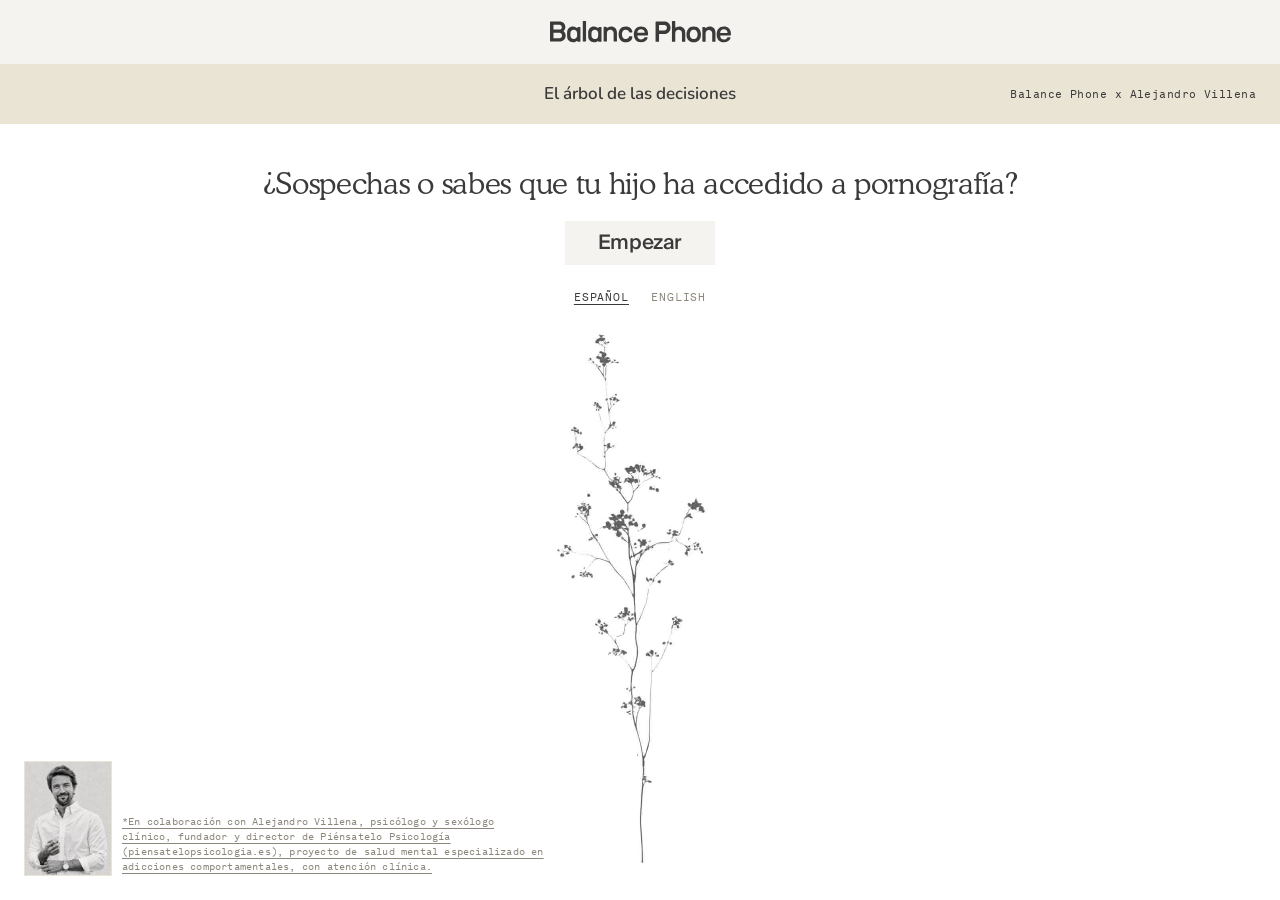
<file: arbol.html>
<!DOCTYPE html>
<html lang="es">
<head>
<meta charset="utf-8">
<meta name="robots" content="noindex, nofollow">   <!-- review preview, not for search engines -->
<meta name="viewport" content="width=device-width, initial-scale=1">
<title>El árbol de las decisiones · Balance Phone</title>
<meta name="description" content="Antes de hablar con tu hijo: un árbol que crece con cada respuesta.">
<link rel="stylesheet" href="assets/bp-fonts.css">
<link rel="preconnect" href="https://fonts.googleapis.com">
<link rel="stylesheet" href="https://fonts.googleapis.com/css2?family=Nunito:wght@600&display=swap">
<style>
/* ═══ tokens ═══════════════════════════════════════════════════ */
:root{
  --ink:#3A3A3A; --warm:#F5F3EF; --page:#EAE4D5; --card:#FFFFFF;
  --b1:#AEA48C; --b2:#8C877B; --green-02:#6A9E74;
  --display:"Cooper Light",Georgia,serif; --body:"Suisse Intl",system-ui,sans-serif; --mono:"Akkurat Mono","Courier New",monospace;
  --top:64px; --band:60px; --ease:cubic-bezier(.2,.7,.2,1);
}
*{box-sizing:border-box;margin:0;padding:0;border-radius:0}
html,body{height:100%}
body{background:var(--card);color:var(--ink);font-family:var(--body);font-weight:300;font-size:16px;line-height:1.5;
  -webkit-font-smoothing:antialiased;overflow:hidden;display:flex;flex-direction:column}
button{font:inherit;color:inherit;background:none;border:0;cursor:pointer}
a{color:inherit}
:focus-visible{outline:1px solid var(--green-02);outline-offset:3px}
.mono{font-family:var(--mono);font-weight:400;font-size:11px;letter-spacing:.08em;text-transform:uppercase}

/* ═══ masthead: wordmark bar and the beige band, as in the mock ═══ */
.top{flex:0 0 var(--top);display:flex;align-items:center;justify-content:center;background:var(--warm)}
.logo{display:block;width:181px;color:var(--ink)}   /* the wordmark alone, 181x21 (designer, 23/09) */ .logo svg{display:block;width:100%;height:auto}
.band{flex:0 0 var(--band);position:relative;display:flex;align-items:center;justify-content:center;background:var(--page);
  font-family:'Nunito',var(--body);font-weight:600;font-size:17px;letter-spacing:0}
/* the collaboration, on every step: small, in the band's right corner (the doctor's request, 28/09) */
.byline{position:absolute;right:24px;top:50%;transform:translateY(-50%);font-family:var(--mono);font-weight:400;font-size:11px;letter-spacing:.04em;color:var(--ink)}   /* Nunito by the designer's spec, 23/09 */

/* ═══ the stage: one static camera ═══════════════════════════════ */
.stage{flex:1;position:relative;overflow:hidden;background:var(--card);min-height:0}

/* landing: the turning tree, the question over it, one button */
.hero{position:absolute;inset:0;display:flex;flex-direction:column;align-items:center;padding:44px 24px 24px;transition:transform 1s var(--ease),opacity .9s ease}   /* the words on top, the tree beneath them (Pelayo, 29/09) */
.hero-copy{display:flex;flex-direction:column;align-items:center;gap:18px;padding:0;text-align:center}
.hero-copy .btn{min-height:44px;min-width:150px;font-size:20px;padding:6px 28px}
.hero .turnbox{flex:1 1 0;min-height:0;width:100%;display:flex;justify-content:center;margin-top:14px}
.hero .turn{height:100%;width:auto;max-width:100%;display:block;opacity:.8}   /* dimmed a little, Pelayo 22/09 */
.hero-copy .lang{display:flex;gap:22px;margin-top:6px}   /* the language, chosen before anything grows */
.hero-copy .lang button{font-family:var(--mono);font-weight:400;font-size:11px;letter-spacing:.08em;text-transform:uppercase;color:var(--b2);text-decoration:none;text-underline-offset:3px}
.hero-copy .lang button[aria-selected="true"]{color:var(--ink);text-decoration:underline}   /* the underline marks the one in use (Pelayo, 29/09) */
.hero-copy .lang button:hover{color:var(--green-02)}
/* the collaborating doctor, bottom left of the start screen (Pelayo, 25/09) */
.credit{position:absolute;left:24px;bottom:24px;display:flex;align-items:flex-end;gap:10px;max-width:520px;pointer-events:none}
.credit img{display:block;width:88px;height:auto;border:1px solid var(--page)}
.credit figcaption{font-family:var(--mono);font-weight:400;font-size:10px;line-height:1.5;letter-spacing:.02em;color:var(--b2);text-decoration:underline;text-underline-offset:3px;padding-bottom:2px}
@media (min-width:1360px){.credit{max-width:none} .credit figcaption{white-space:pre-line}}   /* two lines, broken where the mock breaks; narrower windows wrap naturally */
.hero h1{font-family:var(--display);font-weight:300;font-size:30px;line-height:1.15;letter-spacing:-.01em;max-width:760px;text-wrap:balance}
.stage[data-phase="grow"] .hero{transform:translateY(38%);opacity:0;pointer-events:none}

/* the shop-style controls as the mock draws them: warm fill, no outline */
.btn{display:inline-flex;align-items:center;justify-content:center;min-width:118px;min-height:34px;padding:4px 18px;
  background:var(--warm);color:var(--ink);font-weight:500;font-size:18px;letter-spacing:-.02em;transition:background-color .2s}
.btn.alt{background:var(--warm)}
.btn:hover,.btn:focus-visible{background:var(--page)}
.btn.alt:hover,.btn.alt:focus-visible{background:var(--page)}

/* the growing tree */
.grow{position:absolute;inset:0;opacity:0;transition:opacity .6s ease .3s;pointer-events:none}
.stage[data-phase="grow"] .grow{pointer-events:auto}
.treebox{position:absolute;inset:0}
.stage[data-phase="grow"] .grow{opacity:1}
.tree{position:absolute;left:50%;top:36px;height:calc(100% - 92px);aspect-ratio:1328/3327;transform:translateX(-50%);
  color:var(--ink);transition:color .9s ease;overflow:visible}
.tree.is-wilt{color:var(--b2)}
.seed{position:absolute;width:14px;height:14px;background:var(--ink);border-radius:50%;transform:translate(-50%,-50%) scale(0);
  transition:transform .5s cubic-bezier(.3,1.6,.4,1),background-color .9s ease}
.seed.is-wilt{background:var(--b2)}

/* the text beside the tree */
.panel{position:absolute;width:340px;opacity:0;transition:opacity .35s ease;pointer-events:none}
.panel.is-moving{transition:opacity .35s ease,top .5s var(--ease),left .5s var(--ease)}
.panel.is-on{opacity:1;pointer-events:auto}
.panel[data-side="left"]{text-align:left}
.panel h2{font-family:var(--display);font-weight:300;font-size:26px;line-height:1.12;letter-spacing:-.01em;text-wrap:balance}
.panel .note{margin-top:8px;color:var(--b2);font-size:15px}
.choices{display:flex;gap:10px;margin-top:14px;flex-wrap:wrap}
.links{display:flex;gap:22px;margin-top:14px}
.links button{font-family:var(--mono);font-weight:400;font-size:11px;letter-spacing:.08em;text-transform:uppercase;
  text-decoration:underline;text-underline-offset:3px}
.links button:hover{color:var(--green-02)}
.more{display:inline-flex;align-items:center;gap:8px;margin-top:14px;font-family:var(--mono);font-weight:400;font-size:11px;
  letter-spacing:.08em;text-transform:uppercase;text-decoration:underline;text-underline-offset:3px}
.more::before{content:"";width:9px;height:9px;background:var(--ink);border-radius:50%;flex:0 0 auto}
.more:hover{color:var(--green-02)}
.detail{display:grid;grid-template-rows:0fr;transition:grid-template-rows .5s var(--ease)}
.panel.is-open .detail{grid-template-rows:1fr}
.detail .inner{overflow:hidden}
.panel.is-open .inner > *{animation:rise .5s var(--ease) both}
@keyframes rise{from{opacity:0;transform:translateY(8px)}to{opacity:1;transform:none}}
.inner .say,.inner .why{margin-top:14px;font-size:15px;line-height:1.5}
.inner .quote{margin-top:14px} .inner .lab{color:var(--green-02)} .inner .res{display:block;margin-top:16px} .inner .res + .grab{margin-top:8px}
.inner .quote p,.inner .voice p{font-family:var(--display);font-weight:300;font-size:19px;line-height:1.22;margin-top:6px}
.inner .voice{margin-top:14px}
.inner .voice figcaption{margin-top:6px;color:var(--b2);font-family:var(--mono);font-weight:400;font-size:10px;letter-spacing:.08em;
  text-transform:uppercase;text-decoration:underline;text-underline-offset:3px}
.grab{display:block;margin-top:16px;text-decoration:none}
.grab .tile{display:flex;justify-content:space-between;align-items:center;gap:12px;background:var(--page);padding:8px 12px;
  font-family:var(--mono);font-weight:400;font-size:12px;letter-spacing:.06em;text-transform:uppercase;transition:background-color .2s}
.grab:hover .tile{background:var(--warm)}
.grab .tile i{font-style:normal;font-size:20px;line-height:1}
.grab p{margin-top:8px;color:var(--b2);font-size:14px;line-height:1.45}
.inner .recall{margin-top:14px;color:var(--b2);font-size:14px;line-height:1.45}
.panel .panel-scroll{max-height:100%;overflow:auto}

/* phones: the tree on top, the words below, the page scrolls */
@media (max-width:900px){
  body{overflow:auto}
  .stage{flex:none;min-height:calc(100dvh - var(--top) - var(--band));overflow:visible}
  .hero{position:relative;height:calc(100dvh - var(--top) - var(--band));}
  .hero{padding:24px 16px 16px} .hero h1{font-size:24px}
  .band{flex:none;flex-direction:column;gap:3px;min-height:var(--band);padding:10px 16px} .byline{position:static;transform:none;font-size:10px}
  .hero .credit{position:static;margin-top:14px;align-self:flex-start;max-width:none} .credit img{width:56px} .credit figcaption{font-size:9px}   /* on phones the credit sits under the tree, not across it */
  .stage[data-phase="grow"] .hero{display:none}
  .grow{position:relative;inset:auto;display:none;flex-direction:column;min-height:calc(100dvh - var(--top) - var(--band))}
  .stage[data-phase="grow"] .grow{display:flex}
  .treebox{position:relative;inset:auto;height:46dvh;flex:0 0 auto}
  .tree{top:14px;height:calc(100% - 28px)}
  .panel{position:static;width:auto;padding:16px 20px 40px;opacity:1;pointer-events:auto}
  .panel .panel-scroll{max-height:none}
}
</style>
</head>
<body>
<header class="top"><span class="logo" role="img" aria-label="Balance Phone"><svg xmlns="http://www.w3.org/2000/svg" fill="none" viewBox="137 0 952 113"><path fill="currentColor" d="M941.639 109.627C939.986 109.627 938.634 108.259 938.634 106.588V35.1834C938.634 33.5123 939.986 32.1449 941.639 32.1449H949.604C953.662 32.1449 953.211 36.5508 956.818 36.5508C961.026 36.5508 963.129 29.5622 977.707 29.5622C994.839 29.5622 1007.61 41.1085 1007.61 61.9222V106.588C1007.61 108.259 1006.26 109.627 1004.61 109.627H993.486C991.833 109.627 990.48 108.259 990.48 106.588V64.6569C990.48 53.1106 983.267 46.7297 973.198 46.7297C962.979 46.7297 955.766 53.1106 955.766 64.6569V106.588C955.766 108.259 954.413 109.627 952.76 109.627H941.639Z"/><path fill="currentColor" d="M695.297 109.627C693.639 109.627 692.282 108.249 692.282 106.565V5.52534C692.282 3.84134 693.639 2.46353 695.297 2.46353H738.557C757.248 2.46353 771.115 16.3947 771.115 35.531C771.115 54.5142 757.398 68.5985 738.557 68.5985H712.028C711.124 68.5985 710.521 69.2108 710.521 70.1294V106.565C710.521 108.249 709.164 109.627 707.506 109.627H695.297ZM710.521 48.8498C710.521 49.7684 711.124 50.3807 712.028 50.3807H738.406C746.093 50.3807 752.273 43.7979 752.273 35.531C752.273 27.2641 746.093 20.6813 738.406 20.6813H712.028C711.124 20.6813 710.521 21.2936 710.521 22.2122V48.8498Z"/><path fill="currentColor" d="M893.125 29.5625C905.272 29.5778 915.17 33.8239 921.923 41.547C927.785 48.6771 931.243 58.538 931.243 70.826C931.243 82.9625 927.786 92.9753 921.923 99.9538C915.214 107.778 905.399 112.019 893.359 112.088L893.359 112.089C893.261 112.09 893.162 112.09 893.063 112.09C893.062 112.09 893.061 112.09 893.06 112.09C893.037 112.09 893.014 112.09 892.992 112.09V112.09C880.845 112.074 870.947 107.828 864.194 100.105C858.332 92.9752 854.874 83.1142 854.874 70.826C854.874 58.6896 858.332 48.677 864.194 41.6986C870.904 33.8747 880.718 29.6329 892.758 29.5637V29.5631C892.856 29.5624 892.955 29.5622 893.054 29.5622H893.125V29.5625ZM893.057 46.7049C886.142 46.7049 881.031 49.1322 877.573 53.6833C874.266 57.7794 872.462 63.6959 872.462 70.826C872.462 77.9562 874.266 83.8729 877.573 87.969C881.031 92.5201 886.142 94.9474 893.057 94.9474C893.058 94.9474 893.059 94.9474 893.06 94.9474C899.975 94.9474 905.086 92.5201 908.543 87.969C911.851 83.8729 913.655 77.9562 913.655 70.826C913.655 63.6959 911.851 57.7794 908.543 53.6833C905.086 49.1322 899.975 46.7049 893.06 46.7049H893.057Z"/><path fill="currentColor" d="M1052.03 112.09C1027.39 112.09 1013.77 95.4025 1013.77 70.8262C1013.77 46.4016 1027.54 29.5622 1051.57 29.5622C1074.52 29.5622 1088.91 43.6709 1088.91 67.1852V72.6466C1088.91 75.3773 1087.23 76.7427 1084.93 76.7427H1034.12C1033.21 76.7427 1032.59 77.3495 1032.59 78.4115C1033.05 90.5479 1041.62 97.3747 1052.03 97.3747C1060.14 97.3747 1065.19 94.1889 1068.25 88.8792C1069.32 87.0587 1070.39 86.1485 1072.08 86.1485H1083.86C1085.54 86.1485 1087.23 87.5138 1086.61 89.7894C1082.79 102.684 1070.7 112.09 1052.03 112.09ZM1032.44 61.4204C1032.44 62.3307 1033.05 62.9375 1034.12 62.9375H1069.63C1070.55 62.9375 1071 62.3307 1071 61.4204C1071 51.863 1063.66 43.8226 1051.57 43.8226C1040.25 43.8226 1032.9 51.863 1032.44 61.4204Z"/><path fill="currentColor" d="M781.564 109.627C779.882 109.627 778.505 108.256 778.505 106.581V3.04518C778.505 1.37033 779.882 0 781.564 0H792.883C794.566 0 795.943 1.37033 795.943 3.04518V31.8222C795.943 33.9538 796.861 34.8674 798.543 34.8674C802.673 34.8674 803.897 29.386 818.275 29.386C835.713 29.386 848.715 41.2622 848.715 62.5785V106.581C848.715 108.256 847.339 109.627 845.656 109.627H834.337C832.654 109.627 831.277 108.256 831.277 106.581V65.3192C831.277 53.2907 823.935 46.5913 813.687 46.5913C803.285 46.5913 795.943 53.2907 795.943 65.3192V106.581C795.943 108.256 794.566 109.627 792.883 109.627H781.564Z"/><path fill="currentColor" d="M615.986 112.09C591.348 112.09 577.729 95.1534 577.729 70.2103C577.729 45.4211 591.501 28.3305 615.527 28.3305C638.481 28.3305 652.866 42.6497 652.866 66.515V72.0579C652.866 74.8294 651.183 76.2151 648.887 76.2151H598.081C597.163 76.2151 596.551 76.831 596.551 77.9088C597.01 90.2264 605.58 97.155 615.986 97.155C624.096 97.155 629.146 93.9217 632.207 88.5327C633.278 86.6851 634.349 85.7613 636.033 85.7613H647.816C649.499 85.7613 651.183 87.147 650.57 89.4565C646.745 102.544 634.655 112.09 615.986 112.09ZM596.398 60.6642C596.398 61.588 597.01 62.2039 598.081 62.2039H633.584C634.502 62.2039 634.961 61.588 634.961 60.6642C634.961 50.9641 627.616 42.8036 615.527 42.8036C604.203 42.8036 596.857 50.9641 596.398 60.6642Z"/><path fill="currentColor" d="M535.954 112.09C523.744 112.09 513.794 107.779 507.011 99.9265C501.131 92.6899 497.664 82.6819 497.664 70.2103C497.664 57.8927 501.131 47.7307 507.011 40.6481C513.794 32.6416 523.744 28.3305 535.954 28.3305C554.798 28.3305 568.667 39.5703 570.325 56.8149C570.476 58.5086 569.27 59.8943 567.612 59.8943H556.004C554.497 59.8943 553.441 59.1245 552.838 57.4308C551.18 51.118 545.904 45.7291 535.954 45.7291C529.02 45.7291 523.894 48.1926 520.427 52.8117C517.111 56.9689 515.302 62.9737 515.302 70.2103C515.302 77.4469 517.111 83.4517 520.427 87.6089C523.894 92.228 529.02 94.6915 535.954 94.6915C545.15 94.6915 551.18 89.3026 552.838 82.9898C553.441 81.2961 554.497 80.5263 556.004 80.5263H567.612C569.27 80.5263 570.476 81.912 570.325 83.6057C568.667 100.85 554.195 112.09 535.954 112.09Z"/><path fill="currentColor" d="M421.89 108.395C420.208 108.395 418.831 107.028 418.831 105.356V33.9517C418.831 32.2805 420.208 30.9132 421.89 30.9132H429.997C434.127 30.9132 433.669 35.319 437.34 35.319C441.623 35.319 443.764 28.3305 458.602 28.3305C476.039 28.3305 489.041 39.8768 489.041 60.6905V105.356C489.041 107.028 487.665 108.395 485.982 108.395H474.663C472.98 108.395 471.604 107.028 471.604 105.356V63.4251C471.604 51.8788 464.261 45.498 454.013 45.498C443.611 45.498 436.269 51.8788 436.269 63.4251V105.356C436.269 107.028 434.892 108.395 433.21 108.395H421.89Z"/><path fill="currentColor" d="M367.975 28.3305C382.812 28.3305 384.954 35.4146 389.237 35.4148C392.908 35.4148 392.449 30.9489 396.579 30.9488H404.686C406.369 30.9488 407.745 32.3347 407.745 34.0288V106.429C407.745 107.612 407.064 108.643 406.075 109.152C405.658 109.368 405.186 109.491 404.686 109.491H393.367C391.684 109.491 390.308 108.105 390.308 106.411V105.2C389.993 105.105 389.64 105.051 389.237 105.051C384.954 105.051 382.812 112.09 367.975 112.09C350.537 112.09 337.535 100.461 337.535 79.4973V61.1337C337.535 42.7425 349.272 28.3305 367.975 28.3305ZM372.564 45.7331C362.315 45.7331 354.973 52.2014 354.973 63.9057V76.7432C354.973 88.3724 362.315 94.7991 372.564 94.7991C382.884 94.7991 390.193 88.4725 390.306 77.0148L390.308 76.7432V63.9057C390.308 52.2013 382.965 45.7331 372.564 45.7331Z"/><path fill="currentColor" d="M257.116 28.3305C271.954 28.3305 274.095 35.4097 278.378 35.4097C282.049 35.4095 281.591 30.947 285.72 30.9469H293.828C295.51 30.947 296.887 32.3321 296.887 34.0247V106.396C296.887 108.089 295.51 109.474 293.828 109.474H285.72C281.591 109.474 282.049 105.011 278.378 105.011C274.095 105.011 271.954 112.09 257.116 112.09C239.679 112.09 226.677 100.394 226.677 79.3111V61.1098C226.677 42.7322 238.414 28.3305 257.116 28.3305ZM261.705 45.7205C251.457 45.7205 244.115 52.1841 244.115 63.8797V76.5412C244.115 88.2369 251.457 94.7004 261.705 94.7004C272.026 94.7003 279.334 88.3373 279.448 76.8142L279.449 76.5412V63.8797C279.449 52.1842 272.107 45.7206 261.705 45.7205Z"/><path fill="currentColor" d="M312.23 108.395C310.566 108.395 309.205 107.04 309.205 105.384V3.01096C309.205 1.35494 310.566 0 312.23 0H323.424C325.088 0 326.45 1.35494 326.45 3.01096V105.384C326.45 107.04 325.088 108.395 323.424 108.395H312.23Z"/><path fill="currentColor" d="M139.798 108.395C138.126 108.395 136.758 107.033 136.758 105.368V5.49014C136.758 3.8255 138.126 2.46353 139.798 2.46353H187.217C204.847 2.46353 217.614 15.1753 217.614 31.6703C217.614 39.3882 215.03 46.5007 208.951 51.4946C207.887 52.4026 207.887 53.7646 209.103 54.6726C215.486 59.5151 219.286 67.8383 219.286 76.4642C219.286 95.2291 206.215 108.395 187.217 108.395H139.798ZM154.844 89.3273C154.844 90.2352 155.452 90.8406 156.364 90.8406H186.153C194.512 90.8406 200.288 84.182 200.288 76.1615C200.288 68.2923 194.36 61.6338 186.153 61.6338H156.364C155.452 61.6338 154.844 62.2391 154.844 63.1471V89.3273ZM154.844 43.7768C154.844 44.6848 155.452 45.2901 156.364 45.2901H186.457C193.448 45.2901 198.92 39.5395 198.92 32.427C198.92 25.1631 193.448 19.2612 186.457 19.2612H156.364C155.452 19.2612 154.844 19.8665 154.844 20.7745V43.7768Z"/></svg></span></header>
<div class="band"><span class="band-title">El árbol de las decisiones</span><span class="byline">Balance Phone x Alejandro Villena</span></div>
<main class="stage" id="stage" data-phase="landing">
  <section class="hero" id="hero">
    <!-- an animated GIF, not a video and not a WebP: Safari refuses to autoplay a muted video from a local
         file (even over localhost), and it decodes a 15 s alpha WebP at 5 fps. A GIF decodes cheaply and runs at
         full speed everywhere. Its white background is the stage's exact white, so no rectangle shows. -->
    <div class="hero-copy">
      <h1 id="heroq"></h1>
      <button class="btn" data-start>Empezar</button>
      <div class="lang" role="group" aria-label="Idioma / Language"><button data-lang="es" aria-selected="true">Español</button><button data-lang="en" aria-selected="false">English</button></div>
    </div>
    <div class="turnbox"><canvas class="turn" id="turn" width="754" height="1400" aria-hidden="true"></canvas></div>
    <figure class="credit"><img src="assets/villena.jpg" alt="Alejandro Villena" width="220" height="288"><figcaption id="credit" class="credit-text"></figcaption></figure>
  </section>
  <section class="grow" id="grow">
    <div class="treebox" id="treebox">
      <div class="seed" id="seed"></div>
    </div>
    <div class="panel" id="panel" data-side="right"><div class="panel-scroll" id="pscroll"></div></div>
  </section>
</main>
<script src="assets/arbol-data.js?v=5"></script>   <!-- bump v when the data changes: Safari caches file:// assets -->
<script>
/* ═══ content ═══ the eight action stops are the design team's copy (Figma "Semaforo textos (Temporal)", 23/09/2026);
   the questions are the printed figure, with no fold (the interview lines were removed on 28/09/2026 at Pelayo's request;
   they live on in landing/mapa-conversacion.html and quiz/ADVICE-PROVENANCE.md). Two languages, one shape. lbl: the short form the overview labels use. es: a resource
   that only exists in Spanish, said so when the page is in English. ext: not ours. */
const LINK = {
  guide:{es:'https://drive.google.com/file/d/1-tDAstOkflKukMufDoFD220uEfSaj8hW/view', en:'https://drive.google.com/file/d/1Z3-CCs40ioGbNfsHoXrd-Ye9Zy1UsdMW/view'},
  quiz:{es:'https://www.thebalancephone.com/es/pages/quiz', en:'https://www.thebalancephone.com/pages/quiz'},
  pact:{es:'https://www.thebalancephone.com/es/pages/the-family-agreement', en:'https://www.thebalancephone.com/pages/the-family-agreement'},
  villena:'https://www.elespanol.com/ciencia/salud/20240619/villena-psicologo-advierte-porno-comporta-igual-cocainaenelcerebro/863913971_0.html',
  book:'https://www.amazon.es/%C2%BFPOR-qu%C3%A9-NO-prevenir-pornograf%C3%ADa/dp/8413442419',
  faber:'https://www.amazon.es/hablar-ni%C3%B1os-escuchen-escuchar-hablen/dp/0060730889',
  podcast:'https://open.spotify.com/episode/58wniEGa0E5WYoURLYzPLA',
  duv:'https://www.daleunavuelta.org/',
  pp:'https://piensatelopsicologia.es/',   /* the professional's own project; he left DUV (his note, 29/09/2026) */
  /* English-language equivalents, verified live 25/09/2026 */
  nspcc:'https://www.nspcc.org.uk/keeping-children-safe/online-safety/inappropriate-explicit-content/online-porn/',
  nspccHelp:'https://www.nspcc.org.uk/keeping-children-safe/our-services/nspcc-helpline/',
  ccInfo:'https://www.childrenscommissioner.gov.uk/resource/information-sheet-pornography-and-young-people/',
  csm:'https://www.commonsensemedia.org/articles/talking-with-teens-and-preteens-about-pornography',
  faberTeens:'https://www.amazon.co.uk/How-Talk-Teens-will-Listen/dp/1785120182',
  askLisa:'https://drlisadamour.com/resource/my-kid-looked-at-porn-what-should-i-do-2/',
  crTeens:'https://parents.culturereframed.org/course/parents-of-teens/',
  semaforo:{es:'assets/semaforo-es.pdf', en:'assets/semaforo-en.pdf'}   /* the designers' SEMÁFORO tile: Villena's risk traffic light, ES PDF as supplied, EN exported from the translated Figma copy (28/09/2026) */
};
const TT = {
es:{
  start:{q:'¿Sospechas o sabes que tu hijo ha accedido a pornografía?'},

  q1:{k:'q', q:'¿Estás emocionalmente preparado para hablarlo con calma?', si:'q2', no:'o1'},
  o1:{k:'exit', open:'¿Cómo?', lbl:'Tómate tu tiempo',
    q:'Tómate tu tiempo, reflexiona sobre qué te incomoda, infórmate bien',
    why:'Antes de hablar, date permiso para no tenerlo todo resuelto. Infórmate primero, así llegas a la conversación desde la calma.',
    grab:[{title:'La Guía de la Conversación', what:'PDF descargable con los argumentos y los datos reales sobre qué le hace el porno al cerebro adolescente. Te da el contexto que necesitas para hablar con seguridad.', href:LINK.guide.es},
          {ext:1, es:1, title:'Entrevista a Villena en El Español', what:'Lectura de 5 minutos, clara y sin tecnicismos, sobre los efectos de la pornografía en el cerebro adolescente. Ideal si quieres informarte rápido sin leerte un libro entero.', href:LINK.villena}]},

  q2:{k:'q', q:'¿Tienes tu objetivo claro?', note:'Escuchar, entender, acompañar. No controlar.', si:'q3', no:'o2'},
  o2:{k:'exit', open:'¿Cómo?', q:'Define tu propósito',
    why:'Decide qué necesitas de esta conversación en concreto (abrir diálogo, reforzar el vínculo, prevenir un riesgo). Tenerlo claro evita que se te vaya de las manos.',
    grab:[{title:'Quiz', what:'Test breve que usamos con las familias para ver en qué momento está. Te sirve para aclarar qué te preocupa realmente antes de hablar.', href:LINK.quiz.es},
          {ext:1, es:1, title:'Entrevista a Villena en El Español', what:'Lectura de 5 minutos, clara y sin tecnicismos, sobre los efectos de la pornografía en el cerebro adolescente. Ideal si quieres informarte rápido sin leerte un libro entero.', href:LINK.villena}]},

  q3:{k:'q', q:'¿Has elegido un buen momento y lugar para hablar?', si:'a1', no:'o3'},
  o3:{k:'exit', open:'¿Cómo?', lbl:'Busca un entorno tranquilo',
    q:'Asegúrate de que estás en un entorno tranquilo, sin pantallas, sin interrupciones, sin prisas',
    why:'El lugar y el momento importan tanto como lo que dices. Elige un espacio donde ninguno de los dos tenga el móvil encima de la mesa.',
    grab:[{title:'Un pacto digital', what:'Herramienta para construir juntos un acuerdo sobre el uso del móvil en casa. Ayuda a que estas conversaciones dejen de ser una excepción incómoda.', href:LINK.pact.es}]},

  a1:{k:'a', open:'¿Cómo?', lbl:'Inicia con honestidad y sin juicio',
    q:'Inicia con honestidad y sin juicio. Ej: "He visto algo que me preocupa y quiero hablar contigo sin regañarte"',
    why:'Empieza compartiendo lo que has visto o te preocupa, sin acusar. Parte de ti, no de lo que ha hecho mal.',
    grab:[{title:'La Guía de la Conversación', what:'Fíjate en cómo está escrita: nunca dice "esto está mal", explica el porqué. Buen modelo de conversación sin juicio.', href:LINK.guide.es},
          {ext:1, es:1, title:'Libro "¿Por qué no?"', what:'Incluye ejemplos reales de cómo abrir la conversación sin generar vergüenza.', href:LINK.book}],
    next:'q4'},

  q4:{k:'q', q:'¿Está dispuesto a escuchar antes de hablar?', si:'a2', no:'o4'},
  o4:{k:'exit', open:'¿Cómo?', lbl:'Detente',
    q:'Detente. Escuchar es más importante que dar un discurso. Trabaja tu disposición antes de seguir',
    why:'Si notas que hablas más tú que escuchas, para. Este espacio lo abres para escuchar, no es una charla que sueltas.',
    grab:[{ext:1, title:'Cómo hablar para que los niños escuchen', what:'De Faber y Mazlish. Referencia clásica de comunicación familiar centrada en la escucha activa.', href:LINK.faber}]},

  a2:{k:'a', open:'¿Cómo?', lbl:'Haz preguntas con calma',
    q:'Haz preguntas con calma: ¿Qué viste? ¿Cómo te sentiste? ¿Alguien te lo enseñó?',
    why:'Las preguntas abiertas, sin acusación, son las que consiguen que siga hablando. No busques confirmar lo que ya piensas, busca entender qué ha visto.',
    grab:[{ext:1, es:1, title:'Podcast Efecto Pantalla, con Villena', what:'Conversación en formato ligero, con ejemplos reales de cómo preguntar sin que suene a interrogatorio.', href:LINK.podcast}],
    next:'q5'},

  q5:{k:'q', q:'¿Está tu hijo dispuesto a seguir hablando?', si:'o5', no:'o6'},
  o5:{k:'end', open:'¿Cómo?', lbl:'Explorad juntos herramientas',
    q:'Explorad juntos herramientas: libros, preguntas reflexivas, actividades. Si hace falta, buscad ayuda profesional',
    why:'Esto no acaba en un día. Explorad juntos otras formas de hablar del tema, y si veis señales de que el uso no es puntual, no esperéis a que se resuelva solo.',
    grab:[{title:'Quiz', what:'Para seguir revisando en qué momento está a medida que crece.', href:LINK.quiz.es},
          {title:'Un pacto digital', what:'Para ajustar el acuerdo familiar a medida que crece.', href:LINK.pact.es},
          {title:'El semáforo del riesgo', what:'Herramientas de prevención más a fondo, del propio Villena: tres niveles de consumo, qué es cada uno, qué consecuencias tiene y las claves para actuar. PDF de una página.', href:LINK.semaforo.es},
          {ext:1, title:'Piénsatelo Psicología', what:'El proyecto de salud mental de Villena, especializado en adicciones comportamentales y con atención clínica. El recurso al que acudir si hace falta ayuda profesional.', href:LINK.pp}]},
  o6:{k:'end', open:'¿Cómo?', lbl:'Agradece que te haya escuchado',
    q:'Agradece que te haya escuchado.',
    quote:'Gracias por estar aquí, si algún día quieres hablar más, estoy para ti.'}
},
en:{
  start:{q:'Do you suspect or know that your child has seen pornography?'},

  q1:{k:'q', q:'Are you emotionally ready to talk about it calmly?', si:'q2', no:'o1'},
  o1:{k:'exit', open:'How?', lbl:'Take your time',
    q:'Take your time, think about what makes you uncomfortable, get well informed',
    why:'Before you talk, give yourself permission not to have it all worked out. Get informed first, so you come to the conversation from a place of calm.',
    grab:[{title:'The Conversation Guide', what:'A downloadable PDF with the arguments and the real data on what pornography does to the teenage brain. It gives you the context you need to talk with confidence.', href:LINK.guide.en},
          {ext:1, title:'NSPCC: talking about online porn', what:'A five-minute read from the UK children\'s charity, clear and free of jargon, on the risks of online pornography and how to raise it with your child. Ideal if you want to get informed quickly without reading a whole book.', href:LINK.nspcc}]},

  q2:{k:'q', q:'Is your goal clear?', note:'To listen, understand and accompany. Not to control.', si:'q3', no:'o2'},
  o2:{k:'exit', open:'How?', q:'Define your purpose',
    why:'Decide what you need from this particular conversation (to open a dialogue, strengthen the bond, prevent a risk). Being clear about it stops it getting out of hand.',
    grab:[{title:'Quiz', what:'A short questionnaire we use with families to see where their child is at. It helps you work out what really worries you before you talk.', href:LINK.quiz.en},
          {ext:1, title:'Children\'s Commissioner: pornography and young people', what:'A short information sheet with the real numbers for England, from a survey of over a thousand 16 to 21 year olds: when they first saw it, how, and what they make of it. Useful for working out what really worries you before you talk.', href:LINK.ccInfo}]},

  q3:{k:'q', q:'Have you chosen a good time and place to talk?', si:'a1', no:'o3'},
  o3:{k:'exit', open:'How?', lbl:'Find a calm setting',
    q:'Make sure you are in a calm setting, with no screens, no interruptions and no rush',
    why:'The place and the moment matter as much as what you say. Choose a space where neither of you has a phone on the table.',
    grab:[{title:'The Family Agreement', what:'A tool for building an agreement together on phone use at home. It helps these conversations stop being an awkward exception.', href:LINK.pact.en}]},

  a1:{k:'a', open:'How?', lbl:'Start with honesty and without judgement',
    q:'Start with honesty and without judgement. For example: "I have seen something that worries me and I want to talk to you without telling you off"',
    why:'Begin by sharing what you have seen or what worries you, without accusing. Start from you, not from what they did wrong.',
    grab:[{title:'The Conversation Guide', what:'Notice how it is written: it never says "this is wrong", it explains why. A good model for a conversation without judgement.', href:LINK.guide.en},
          {ext:1, title:'Common Sense Media: talking with teens about pornography', what:'Concrete lines for opening the conversation: decide what you want from it, state your concern, ask a question. A good model for a conversation without judgement.', href:LINK.csm}],
    next:'q4'},

  q4:{k:'q', q:'Are you willing to listen before you speak?', si:'a2', no:'o4'},
  o4:{k:'exit', open:'How?', lbl:'Stop',
    q:'Stop. Listening matters more than giving a speech. Work on your readiness before you go on',
    why:'If you notice you are talking more than listening, stop. You are opening this space to listen. It is not a talk you deliver.',
    grab:[{ext:1, title:'How to Talk So Teens Will Listen', what:'By Faber and Mazlish, the teenage edition. A classic on family communication built around active listening.', href:LINK.faberTeens}]},

  a2:{k:'a', open:'How?', lbl:'Ask questions calmly',
    q:'Ask questions calmly: What did you see? How did you feel? Did someone show it to you?',
    why:'Open questions, with no accusation, are what keep them talking. Do not try to confirm what you already think. Try to understand what they have seen.',
    grab:[{ext:1, title:'Ask Lisa podcast: my kid looked at porn', what:'Psychologist Lisa Damour on how to raise it and what to say once the conversation gets going. Real examples of how to ask without it sounding like an interrogation.', href:LINK.askLisa}],
    next:'q5'},

  q5:{k:'q', q:'Is your child willing to keep talking?', si:'o5', no:'o6'},
  o5:{k:'end', open:'How?', lbl:'Explore tools together',
    q:'Explore tools together: books, reflective questions, activities. If needed, seek professional help',
    why:'This does not end in a day. Explore other ways of talking about it together, and if you see signs that the use is not occasional, do not wait for it to sort itself out.',
    grab:[{title:'Quiz', what:'To keep checking where your child is at as they grow.', href:LINK.quiz.en},
          {title:'The Family Agreement', what:'To adjust the family agreement as they grow.', href:LINK.pact.en},
          {title:'The risk traffic light', what:'Prevention tools in more depth, from Villena himself: three levels of use, what each one is, its consequences and the key points for acting. A one-page PDF.', href:LINK.semaforo.en},
          {ext:1, es:1, title:'Piénsatelo Psicología', what:'Villena\'s mental health project, specialising in behavioural addictions, with clinical care. Where to turn if professional help is needed.', href:LINK.pp}]},
  o6:{k:'end', open:'How?', lbl:'Thank them for listening',
    q:'Thank them for listening to you.',
    quote:'Thank you for being here. If one day you want to talk more, I am here for you.'}
}};
const RECALL_ALL = {
  es:'Cada conversación, por incómoda que pueda ser, es una oportunidad para educar con respeto, confianza y empatía, y nos permite conocer mejor a nuestros hijos.',
  en:'Every conversation, however uncomfortable, is a chance to educate with respect, trust and empathy, and it lets us get to know our children better.'
};
const UI_ALL = {
  es:{title:'El árbol de las decisiones · Balance Phone', band:'El árbol de las decisiones', start:'Empezar', yes:'Sí', no:'No', cont:'Continuar',
      back:'Volver atrás', reset:'Empezar de nuevo', close:'Cerrar', eg:'Por ejemplo', res:'Recursos', ext:'Recurso externo. ', inEs:'', walk:'Recorrido', map:'Vista general',
      credit:'*En colaboración con Alejandro Villena, psicólogo y sexólogo clínico,\nfundador y director de Piénsatelo Psicología (piensatelopsicologia.es),\nproyecto de salud mental especializado en adicciones comportamentales, con atención clínica.'},
  en:{title:'The decision tree · Balance Phone', band:'The decision tree', start:'Start', yes:'Yes', no:'No', cont:'Continue',
      back:'Go back', reset:'Start again', close:'Close', eg:'For example', res:'Resources', ext:'External resource. ', inEs:'In Spanish. ', walk:'Path', map:'Overview',
      credit:'*In collaboration with Alejandro Villena, clinical psychologist and sexologist,\nfounder and director of Piénsatelo Psicología (piensatelopsicologia.es),\na mental health project specialising in behavioural addictions, with clinical care.'}
};
/* the language is chosen on the landing, before anything has grown; ?lang=en opens the page in English */
let LANG = new URLSearchParams(location.search).get('lang')==='en' ? 'en' : 'es';
let T=TT[LANG], UI=UI_ALL[LANG], RECALL=RECALL_ALL[LANG];
function setLang(l){
  if(!(l in TT)) return; LANG=l; T=TT[l]; UI=UI_ALL[l]; RECALL=RECALL_ALL[l];
  document.documentElement.lang=l; document.title=UI.title; $('.band-title').textContent=UI.band;
  $('#heroq').textContent=tidy(T.start.q); $('[data-start]').textContent=UI.start; document.querySelectorAll('.credit-text').forEach(el=> el.textContent=UI.credit);
  document.querySelectorAll('.lang button').forEach(b=> b.setAttribute('aria-selected', String(b.dataset.lang===l)));
  document.querySelectorAll('.views button').forEach(b=> b.textContent=UI[b.dataset.view]);                 // V2 only
  document.querySelectorAll('.lbl').forEach(d=>{ const n=T[d.dataset.id]; d.textContent=tidy(n.lbl||n.q); });  // V2 only
}

/* ═══ the route: eight stops up the trunk, five exits beside it ═══ */
const TRUNK = ['q1','q2','q3','a1','q4','a2','q5','o5'];     // q1 sits at the root, node 0
const EXIT_OF = {o1:'q1', o2:'q2', o3:'q3', o4:'q4', o6:'q5'};
const NODE = {}; TRUNK.forEach((id,i)=> NODE[id]=i);
const nodeOf = id => id in EXIT_OF ? NODE[EXIT_OF[id]] : NODE[id];
const sideOf = n => n % 2 ? 'left' : 'right';   // the words change side node by node (kept, Pelayo 23/09); the tree itself stays put
const $ = s => document.querySelector(s);
const esc = s => s.replace(/&/g,'&amp;').replace(/</g,'&lt;');
/* the ink's edge over a run of rows, from the per-row profile: words never sit on a branch */
function inkRight(y0,y1){ const p=TREE.prof, a=Math.max(0,Math.floor(Math.min(y0,y1)/p.step)), b=Math.min(p.r.length-1,Math.floor(Math.max(y0,y1)/p.step)); let m=-1; for(let i=a;i<=b;i++) if(p.r[i]>m) m=p.r[i]; return m<0 ? TREE.root[0] : m; }
function inkLeft(y0,y1){ const p=TREE.prof, a=Math.max(0,Math.floor(Math.min(y0,y1)/p.step)), b=Math.min(p.l.length-1,Math.floor(Math.max(y0,y1)/p.step)); let m=1e9; for(let i=a;i<=b;i++) if(p.l[i]>=0 && p.l[i]<m) m=p.l[i]; return m>1e8 ? TREE.root[0] : m; }
const tidy = s => s.replace(/ (\S+)$/, '\u00A0$1');      // never a lone word on the last line of a title

const clamp = (v,a,b) => Math.min(b, Math.max(a, v));
const easeIO = t => t<.5 ? 4*t*t*t : 1 - Math.pow(-2*t+2,3)/2;
const backOut = t => { const c=1.35; return 1 + (c+1)*Math.pow(t-1,3) + c*Math.pow(t-1,2); };
const SLOW = matchMedia('(prefers-reduced-motion: reduce)').matches;
const stage=$('#stage'), treebox=$('#treebox'), seed=$('#seed'), panel=$('#panel'), pscroll=$('#pscroll');
setLang(LANG);

/* ═══ the tree: one SVG, one band per growth step, one mask per band ═══ */
const NS='http://www.w3.org/2000/svg';
const svg=document.createElementNS(NS,'svg'); svg.setAttribute('class','tree'); svg.setAttribute('viewBox',`0 0 ${TREE.w} ${TREE.h}`);
svg.setAttribute('preserveAspectRatio','xMidYMax meet'); treebox.append(svg);
const defs=document.createElementNS(NS,'defs'); svg.append(defs);
const TRUNK_SHARE=TREE.trunkShare;
const bands = TREE.bands.map(b=>{
  const mask=document.createElementNS(NS,'mask'); mask.id='m'+b.k;
  mask.setAttribute('maskUnits','userSpaceOnUse'); mask.setAttribute('x',0); mask.setAttribute('y',0);
  mask.setAttribute('width',TREE.w); mask.setAttribute('height',TREE.h); defs.append(mask);
  const line=(d,len)=>{ const p=document.createElementNS(NS,'path'); p.setAttribute('d',d); p.setAttribute('fill','none');
    p.setAttribute('stroke','#fff'); p.setAttribute('stroke-width',TREE.strokeW); p.setAttribute('stroke-linecap','round');
    p.setAttribute('stroke-linejoin','round'); p.style.strokeDasharray=`${len} ${len+400}`; p.style.strokeDashoffset=len; mask.append(p); return p; };   // one dash, then a gap longer than any path: no second cap ever lands on the line
  const trunk={el:line(b.trunk.d,b.trunk.len), len:b.trunk.len, u0:b.trunk.tu0, u1:b.trunk.tu1, v:-1};
  const branches=b.branches.map(x=>({el:line(x.d,x.len), len:x.len, u0:x.u0, u1:x.u1, v:-1}));
  const blossoms=b.blossoms.map(x=>{ const c=document.createElementNS(NS,'circle'); c.setAttribute('cx',x.cx); c.setAttribute('cy',x.cy);
    c.setAttribute('r',x.r); c.setAttribute('fill','#fff'); c.setAttribute('transform',`translate(${x.cx} ${x.cy}) scale(0) translate(${-x.cx} ${-x.cy})`);
    mask.append(c); return {el:c, cx:x.cx, cy:x.cy, u0:x.u0, u1:x.u1, v:-1}; });
  const g=document.createElementNS(NS,'g'); const ink=document.createElementNS(NS,'path');
  ink.setAttribute('d',b.ink); ink.setAttribute('fill','currentColor'); ink.setAttribute('fill-rule','evenodd'); ink.setAttribute('mask',`url(#m${b.k})`);
  g.append(ink); svg.append(g);
  const lo=Math.min(trunk.u0, ...branches.map(x=>x.u0), ...blossoms.map(x=>x.u0));
  const hi=Math.max(trunk.u1, ...branches.map(x=>x.u1), ...blossoms.map(x=>x.u1));
  return {k:b.k, g, base:b.base, trunk, branches, blossoms, prev:-1, lo, hi};
});

let u=0, wilt=0, wiltSide=1;
function render(uu){
  u=uu;
  for(const b of bands){
    if((u<=b.lo && b.prev<=b.lo) || (u>=b.hi && b.prev>=b.hi)){ b.prev=u; continue; }   // untouched or finished: nothing moves
    b.prev=u;
    const tp=clamp((u-b.trunk.u0)/(b.trunk.u1-b.trunk.u0),0,1), off=b.trunk.len*(1-tp);
    if(off!==b.trunk.v){ b.trunk.el.style.strokeDashoffset=off; b.trunk.v=off; }
    for(const x of b.branches){ const p=clamp((u-x.u0)/(x.u1-x.u0),0,1), o=x.len*(1-p);
      if(o!==x.v){ x.el.style.strokeDashoffset=o; x.v=o; } }
    for(const x of b.blossoms){ const p=clamp((u-x.u0)/(x.u1-x.u0),0,1), s=p<=0?0:p>=1?1:backOut(p);
      if(s!==x.v){ x.el.setAttribute('transform',`translate(${x.cx} ${x.cy}) scale(${s.toFixed(3)}) translate(${-x.cx} ${-x.cy})`); x.v=s; } }
  }
  // the seed is the tree before it has grown: it fuses into the first stroke
  seed.style.transform=`translate(-50%,-50%) scale(${stage.dataset.phase==='grow' ? (1-clamp(u/.22,0,1)).toFixed(3) : 0})`;
}
/* the wilt: every grown band leans a little more than the one below it, about its own base */
function mul(A,B){ return [A[0]*B[0]+A[2]*B[1], A[1]*B[0]+A[3]*B[1], A[0]*B[2]+A[2]*B[3], A[1]*B[2]+A[3]*B[3],
                            A[0]*B[4]+A[2]*B[5]+A[4], A[1]*B[4]+A[3]*B[5]+A[5]]; }
function rotAbout(x,y,deg){ const r=deg*Math.PI/180, c=Math.cos(r), s=Math.sin(r); return [c,s,-s,c, x-c*x+s*y, y-s*x-c*y]; }
/* A plant nobody watered: the stem keeps its base and sags from the top, the curvature growing with height.
   Each grown band turns about its own base by a share of TIP that rises with its rank, so the bottom barely
   moves and the crown droops. w goes 0..1; a little past 1 or below 0 during the springs is fine. */
const TIP=15, SOFT=1.7;
function renderWilt(w){
  wilt=w; const grown=bands.filter(b=> u>b.trunk.u0+1e-6), n=grown.length;
  const wsum=grown.reduce((s,b)=> s+Math.pow(b.k,SOFT), 0) || 1;   // share rises with rank: the base holds, the tip droops
  let M=[1,0,0,1,0,0];
  for(const b of bands){
    if(u>b.trunk.u0+1e-6){ const d=TIP*Math.pow(b.k,SOFT)/wsum;
      M=mul(M, rotAbout(b.base[0], b.base[1], -wiltSide*d*w)); b.g.setAttribute('transform',`matrix(${M.map(v=>v.toFixed(5)).join(' ')})`); }
    else b.g.removeAttribute('transform');
  }
  svg.classList.toggle('is-wilt', w>.5); seed.classList.toggle('is-wilt', w>.5 && n===0);
}
const easeOutCubic = t => 1 - Math.pow(1-t,3);
const easeOutBack  = t => { const c=1.2; return 1 + (c+1)*Math.pow(t-1,3) + c*Math.pow(t-1,2); };
function tween(dur, step, done, ease){
  ease = ease || easeIO;
  if(SLOW){ step(1); done&&done(); return; }
  const t0=performance.now();
  (function loop(now){ const t=Math.min(1,(now-t0)/dur); step(ease(t)); t<1 ? requestAnimationFrame(loop) : done&&done(); })(t0);
}

/* ═══ where things are on screen ═══════════════════════════════ */
function treeRect(){ return svg.getBoundingClientRect(); }
function nodePoint(n){ return n===0 ? {pt:TREE.root, left:TREE.root[0], right:TREE.root[0]} : TREE.nodes[n-1]; }
function placeSeed(){ const r=treeRect(), box=treebox.getBoundingClientRect(), s=r.height/TREE.h;
  seed.style.left=(r.left-box.left+TREE.root[0]*s)+'px'; seed.style.top=(r.top-box.top+TREE.root[1]*s)+'px'; }
function panelHeight(open){          // the height the block will have with its fold open or closed
  const was=pscroll.style.maxHeight; pscroll.style.maxHeight='none';
  const d=panel.querySelector('.detail'), full=panel.offsetHeight;
  const h = d ? full - d.offsetHeight + (open ? d.firstElementChild.scrollHeight : 0) : full;
  pscroll.style.maxHeight=was; return h;
}
/* where the words go: on their own side when the ink leaves room for them there, on the other side when it does not,
   higher or lower than the stop when a branch runs where they would sit, narrower when nothing wider fits. Every
   candidate width is measured for real (a narrower block is taller and covers more rows), the rows are padded so a
   half pixel never changes the answer, and the words never sit on ink: the alternating side is a preference,
   readability is the rule (Pelayo, 23/09). */
const PW=340, MINW=200, GAP=30, MRG=16, PAD=8, WIDTHS=[PW,300,260,220,MINW];
function solve(roomOn, heightAt, pref, yNode, room, sh, topMin){
  const other = pref==='right'?'left':'right'; let best=null, fall=null;
  for(const width of WIDTHS){
    const h=heightAt(width), fits=h<=sh-topMin-room, span=fits?h:sh-topMin-room;
    const t0 = fits ? clamp(yNode-14, topMin, sh-h-room) : topMin, tops=[t0];              // nearest to the stop first
    if(fits) for(let d=36; d<sh; d+=36){ if(t0-d>=topMin) tops.push(t0-d); if(t0+d<=sh-h-room) tops.push(t0+d); }
    for(const side of [pref,other]) for(const top of tops){
      const r=roomOn(side,top,span).room, far=Math.abs(top-t0), away=side===pref?0:60;
      if(r>=width){ const score=width-.35*far-away+.5*Math.min(r-width,200); if(!best||score>best.score) best={side, dy:top-yNode, width, score}; }   // breathing room counts: a cramped own side loses to a roomy other side (Pelayo, 28/09)
      else { const score=r-.12*far-away*.7; if(!fall||score>fall.score) fall={side, dy:top-yNode, width:clamp(r,MINW,width), score}; }
    }
  }
  return best||fall;                              // a wide block a little away beats a narrow one at the stop; nothing fitting: the roomiest compromise
}
function placePanel(n, side, open){
  if(matchMedia('(max-width:900px)').matches){ panel.style.left=panel.style.top=panel.style.right=panel.style.width=''; pscroll.style.maxHeight='none'; return; }
  const r=treeRect(), st=stage.getBoundingClientRect(), s=r.height/TREE.h, nd=nodePoint(n), sh=st.height, sw=st.width, ox=r.left-st.left, oy=r.top-st.top;
  const y=oy+nd.pt[1]*s, isOpen = open===undefined ? panel.classList.contains('is-open') : open;
  const room = isOpen ? Math.max(84, Math.round(sh*.14)) : 16;                                 // open: leave air under the words
  const roomOn=(sd, top, span)=>{ const wy0=(top-PAD-oy)/s, wy1=(top+span+PAD-oy)/s;         // free width beside the ink over the rows the block covers
    if(sd==='right'){ const x0=ox+inkRight(wy0,wy1)*s+GAP; return {room:sw-MRG-x0, x0}; }
    const x1=ox+inkLeft(wy0,wy1)*s-GAP; return {room:x1-MRG, x1}; };
  const hs={}, heightAt=w=>{ if(!(w in hs)){ panel.style.width=w+'px'; hs[w]=panelHeight(isOpen); } return hs[w]; };
  const f=solve(roomOn, heightAt, side, y, room, sh, MRG);
  panel.dataset.side=f.side; panel.style.width=f.width+'px';
  const h=panelHeight(isOpen), fits=h<=sh-MRG-room, span=fits?h:sh-MRG-room, top=fits?clamp(y+f.dy,MRG,sh-h-room):MRG, rr=roomOn(f.side,top,span);
  panel.style.left=clamp(f.side==='right' ? rr.x0 : rr.x1-f.width, MRG, sw-f.width-MRG)+'px';
  panel.style.top=top+'px';                                                                    // slide up into the empty room above
  pscroll.style.maxHeight = fits ? 'none' : (sh-MRG-room)+'px';     // only a block taller than the stage scrolls
}

/* ═══ the words for a stop ══════════════════════════════════════ */
let here='q1', path=[], busy=false;
function html(id){
  const n=T[id], isQ=n.k==='q', isEnd=n.k==='exit'||n.k==='end';
  const voices=(n.voice||[]).map(v=>`<figure class="voice"><blockquote><p>${esc(v.t)}</p></blockquote><figcaption>${esc(v.who)}</figcaption></figure>`).join('');
  const grabs=(n.grab||[]).map(g=>`<a class="grab" href="${g.href}" target="_blank" rel="noopener"><span class="tile"><span>${esc(g.title)}</span><i>&darr;</i></span><p>${g.ext?UI.ext:''}${g.es?UI.inEs:''}${esc(g.what)}</p></a>`).join('');
  const hidden=[ n.say?`<p class="say">${esc(n.say)}</p>`:'', n.quote?`<div class="quote"><span class="mono lab">${UI.eg}</span><p>${esc(n.quote)}</p></div>`:'',
    n.why?`<p class="why">${esc(n.why)}</p>`:'', voices, grabs?`<span class="mono lab res">${UI.res}</span>`+grabs:'', isEnd?`<p class="recall">${esc(RECALL)}</p>`:'' ].filter(Boolean).join('');
  const choices = isQ ? `<div class="choices"><button class="btn" data-pick="si">${UI.yes}</button><button class="btn alt" data-pick="no">${UI.no}</button></div>`
                : n.next ? `<div class="choices"><button class="btn" data-pick="si">${UI.cont}</button></div>` : '';
  return `<h2>${esc(tidy(n.q))}</h2>${n.note?`<p class="note">${esc(n.note)}</p>`:''}${choices}`
       + (hidden?`<button class="more" data-open>${n.open}</button><div class="detail"><div class="inner">${hidden}</div></div>`:'')
       + `<div class="links">${path.length?`<button data-back>${UI.back}</button>`:''}${(path.length||here!=='q1')?`<button data-reset>${UI.reset}</button>`:''}</div>`;
}
function show(id){
  here=id; const n=nodeOf(id); pscroll.innerHTML=html(id); panel.classList.remove('is-open','is-moving');
  placePanel(n, sideOf(n), false); requestAnimationFrame(()=>{ placePanel(n, sideOf(n), false); panel.classList.add('is-on'); });
}
function hide(){ panel.classList.remove('is-on'); }

/* ═══ moves ══════════════════════════════════════════════════════ */
function growTo(n, done){
  const from=u, dur=SLOW?0:Math.min(3000, Math.max(700, 1500*Math.abs(n-from)));   // one step 1.5s, the whole tree never more than 3s
  busy=true; tween(dur, e=>render(from+(n-from)*e), ()=>{ busy=false; done&&done(); });
}
function setWilt(w, done){ const from=wilt; busy=true;          // sagging is slow and settles; watering springs back
  const dur = w>from ? 1800 : 1000, ease = w>from ? easeOutCubic : easeOutBack;
  tween(dur, e=>renderWilt(from+(w-from)*e), ()=>{ renderWilt(w); busy=false; done&&done(); }, ease); }
function go(to){
  if(busy) return; const from=here; path.push(from); hide();
  const nFrom=nodeOf(from), nTo=nodeOf(to);
  if(to in EXIT_OF){ wiltSide = sideOf(nTo)==='right' ? 1 : -1; setTimeout(()=> setWilt(1, ()=> show(to)), 200); return; }
  if(wilt>0){ setWilt(0, ()=> growTo(nTo, ()=> show(to))); return; }
  setTimeout(()=> growTo(nTo, ()=> show(to)), 250);
}
function pick(a){ if(busy||stage.dataset.phase!=='grow') return; const n=T[here];
  if(n.k==='q') go(n[a]); else if(n.next && a==='si') go(n.next); }
function back(){ if(busy||!path.length) return; const to=path.pop(); hide();
  if(wilt>0){ setWilt(0, ()=> show(to)); return; }
  setTimeout(()=> growTo(nodeOf(to), ()=> show(to)), 250); }
function reset(){ if(busy) return; path=[]; hide();
  const after=()=> growTo(0, ()=> show('q1'));
  wilt>0 ? setWilt(0, after) : setTimeout(after, 250); }
function start(){ if(stage.dataset.phase==='grow') return; stage.dataset.phase='grow';
  placeSeed(); render(0); setTimeout(()=> show('q1'), 700); }
function toggle(){
  const b=panel.querySelector('.more'); if(!b) return;
  const open=!panel.classList.contains('is-open'), n=nodeOf(here);
  panel.classList.add('is-moving'); placePanel(n, panel.dataset.side||sideOf(n), open);          // the block moves as the fold opens, same easing, same half second
  panel.classList.toggle('is-open', open); b.textContent = open ? UI.close : T[here].open;
  setTimeout(()=> panel.classList.remove('is-moving'), 600); }

/* ═══ input ═══════════════════════════════════════════════════════ */
document.addEventListener('click', e=>{
  if(e.target.closest('a[href]')) return;
  const b=e.target.closest('button'); if(!b) return;
  if('start' in b.dataset) return start();
  if(b.dataset.lang) return setLang(b.dataset.lang);
  if(b.dataset.pick!==undefined) return pick(b.dataset.pick);
  if('open' in b.dataset) return toggle();
  if('back' in b.dataset) return back();
  if('reset' in b.dataset) return reset();
});
document.addEventListener('keydown', e=>{
  if(e.metaKey||e.ctrlKey||e.altKey) return; const k=e.key.toLowerCase();
  if(stage.dataset.phase!=='grow'){ if(k==='enter'||k===' '){ e.preventDefault(); start(); } return; }
  if(k==='s'||k==='y'||k==='arrowright'){ e.preventDefault(); pick('si'); }
  else if(k==='n'||k==='arrowleft'){ e.preventDefault(); pick('no'); }
  else if(k==='backspace'){ e.preventDefault(); back(); }
  else if(k==='arrowdown'||k===' '){ e.preventDefault(); toggle(); }
});
addEventListener('resize', ()=>{ placeSeed(); if(stage.dataset.phase==='grow') placePanel(nodeOf(here), sideOf(nodeOf(here))); });

/* the turning tree: 180 single frames on a canvas at 12 fps, so it can rest on the frame under the cursor and go on from it */
const turnEl=$('#turn'), TCTX=turnEl.getContext('2d'), NF=180, FPS=12, FR=[]; let tPaused=false, tClock=0, tLast=0, tFrame=-1;
for(let i=1;i<=NF;i++){ const im=new Image(); im.src=`assets/turn/f_${String(i).padStart(3,'0')}.gif?v=11`; FR.push(im); }
function turnTick(now){
  if(stage.dataset.phase!=='landing'){ tLast=0; requestAnimationFrame(turnTick); return; }
  if(tLast && !tPaused) tClock += (now-tLast)/1000; tLast=now;
  const f=Math.floor(tClock*FPS)%NF, im=FR[f];
  if(f!==tFrame && im.complete && im.naturalWidth){
    if(turnEl.width!==im.naturalWidth){ turnEl.width=im.naturalWidth; turnEl.height=im.naturalHeight; }
    TCTX.clearRect(0,0,turnEl.width,turnEl.height); TCTX.drawImage(im,0,0); tFrame=f; }
  requestAnimationFrame(turnTick);
}
requestAnimationFrame(turnTick);
turnEl.addEventListener('pointerenter', ()=>{ tPaused=true; });   // holds the current frame
turnEl.addEventListener('pointerleave', ()=>{ tPaused=false; });  // and continues from it

/* ═══ go ══════════════════════════════════════════════════════════ */
render(0); placeSeed();
</script>
</body>
</html>
</file>
<file: assets/bp-fonts.css>
@font-face { font-family: "Suisse Intl"; src: url("[data-uri]") format("woff2"); font-weight: 500; font-style: normal; font-display: block; }
@font-face { font-family: "Suisse Intl"; src: url("[data-uri]") format("woff2"); font-weight: 300; font-style: normal; font-display: block; }
@font-face { font-family: "Cooper Light"; src: url("[data-uri]") format("woff2"); font-weight: 300; font-style: normal; font-display: block; }
@font-face { font-family: "Akkurat Mono"; src: url("[data-uri]") format("woff2"); font-weight: 400; font-style: normal; font-display: block; }
</file>
